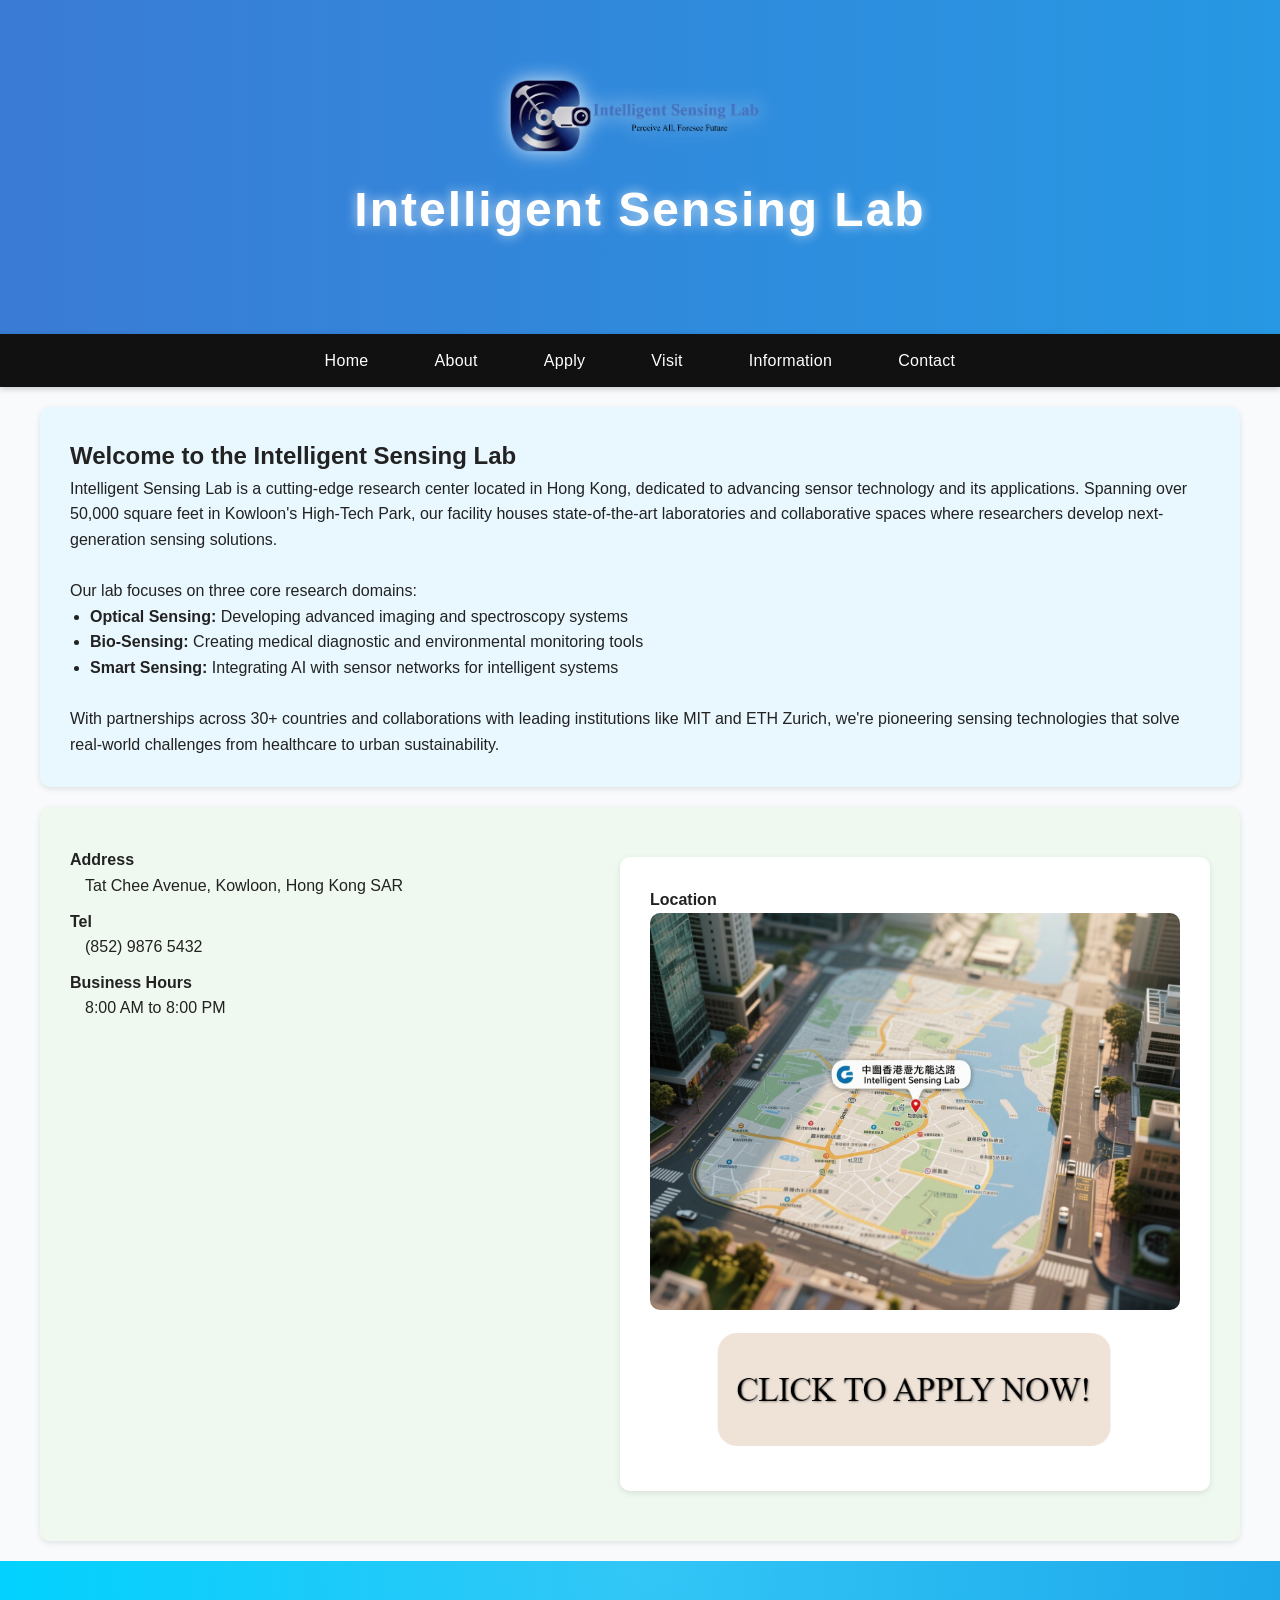
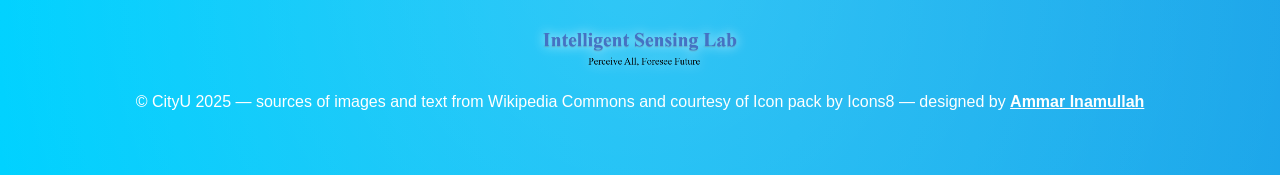
<file: index.html>
<!DOCTYPE html>
<html lang="en">
<head>
  <title>Home</title>
  <meta charset="UTF-8">
  <meta name="author" content="Dat NGUYEN">
  <meta name="description" content="Intelligent Sensing Lab Homepage">
  <meta name="keywords" content="Web development, HTML, coursework1">
  <link rel="stylesheet" href="../css/common.css">
  <link rel="stylesheet" href="../css/home.css">
</head>

<body>

  <header>
    <img src="../image/logo.png" alt="ISLab logo" width="550" height="150">
    <h1>Intelligent Sensing Lab</h1>
  </header>

  <nav>
    <ul>
      <li><a href="home.html" class="active">Home</a></li>
      <li><a href="about.html">About</a></li>
      <li><a href="apply.html">Apply</a></li>
      <li><a href="visit.html">Visit</a></li>
      <li><a href="information.html">Information</a></li>
      <li><a href="contact.html">Contact</a></li>
    </ul>
  </nav>

  <div class="welcome">
    <h2>Welcome to the Intelligent Sensing Lab</h2>
    <p>Intelligent Sensing Lab is a cutting-edge research center located in Hong Kong, dedicated to advancing sensor technology and its applications. Spanning over 50,000 square feet in Kowloon's High-Tech Park, our facility houses state-of-the-art laboratories and collaborative spaces where researchers develop next-generation sensing solutions.</p>
    <br>
    <p>Our lab focuses on three core research domains:</p>
    <ul>
      <li><b>Optical Sensing:</b> Developing advanced imaging and spectroscopy systems</li>
      <li><b>Bio-Sensing:</b> Creating medical diagnostic and environmental monitoring tools</li>
      <li><b>Smart Sensing:</b> Integrating AI with sensor networks for intelligent systems</li>
    </ul> 
    <br>
    <p>With partnerships across 30+ countries and collaborations with leading institutions like MIT and ETH Zurich, we're pioneering sensing technologies that solve real-world challenges from healthcare to urban sustainability.</p>
  </div>

  <div class="info multi-col">
    <dl>
      <dt>Address</dt>
      <dd>Tat Chee Avenue, Kowloon, Hong Kong SAR</dd>
      <dt>Tel</dt>
      <dd>(852) 9876 5432</dd>
      <dt>Business Hours</dt>
      <dd>8:00 AM to 8:00 PM</dd>
    </dl>

    <div class="map">
      <p><b>Location</b></p>
      <img src="../image/location.png" alt="location_image" width="800" height="800">
      <br>
      <a href="apply.html">
        <img src="../image/button.png" alt="Apply Now" width="400" height="100">
      </a>
    </div>
  </div>

  <footer>
    <img src="../image/footer_logo.png" alt="Footer Logo">
    <p>&copy; CityU 2025 — sources of images and text from Wikipedia Commons and courtesy of Icon pack by Icons8 — designed by 
      <a href="design.html">Ammar Inamullah</a>
    </p>
  </footer>

</body>
</html>
</file>
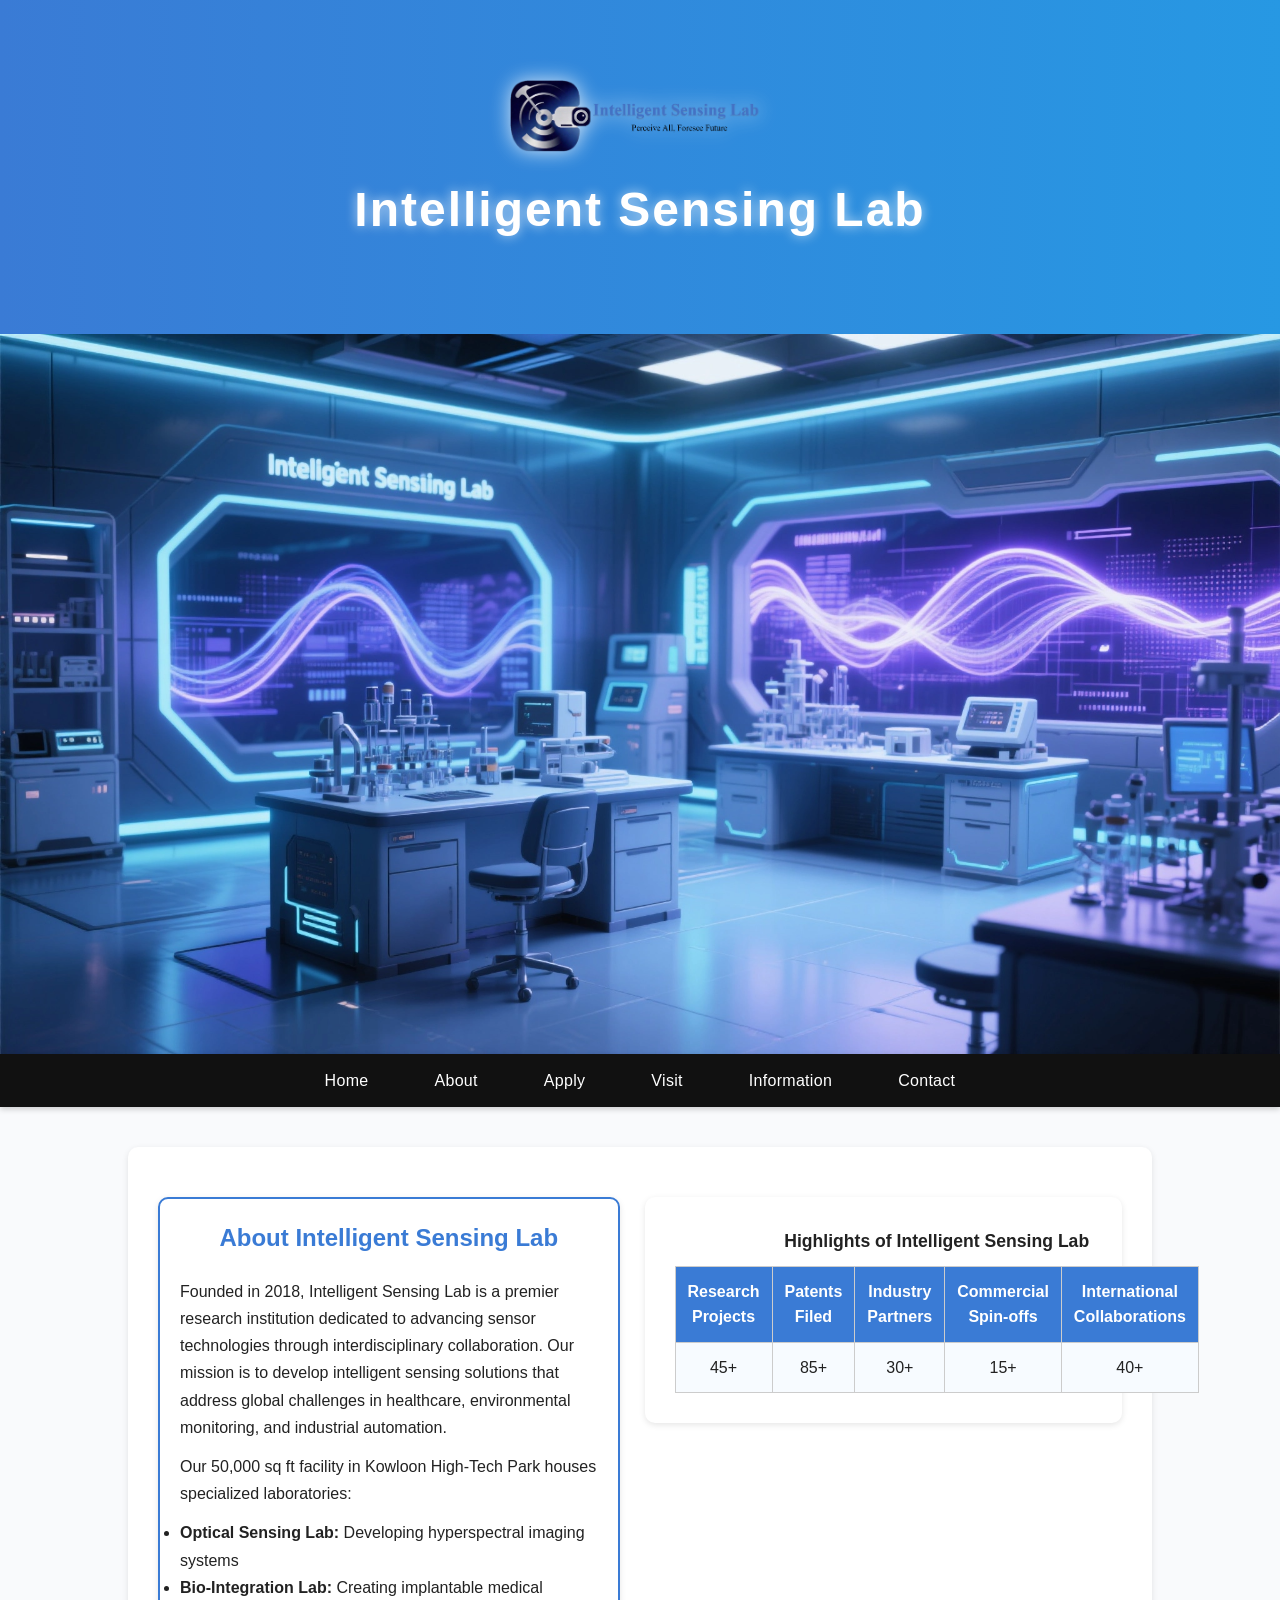
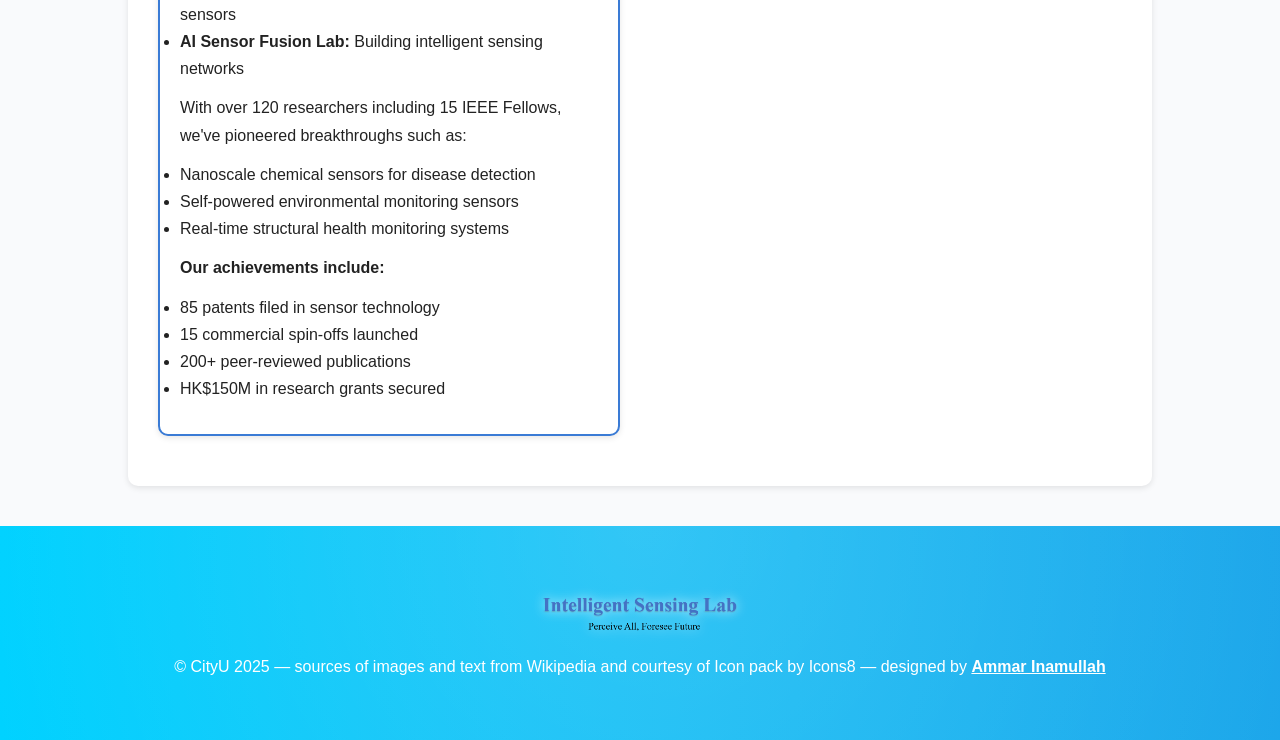
<file: about.html>
<!DOCTYPE html>
<html lang="en">
<head>
  <title>Home</title>
  <meta charset="UTF-8">
  <meta name="author" content="Dat NGUYEN">
  <meta name="description" content="Intelligent Sensing Lab Homepage">
  <meta name="keywords" content="Web development, HTML, coursework1">
  <link rel="stylesheet" href="../css/common.css">
  <link rel="stylesheet" href="../css/about.css">
</head>

<body>

  <header>
    <img src="../image/logo.png" alt="ISLab logo" width="550" height="150">
    <h1>Intelligent Sensing Lab</h1>
  </header>

<!-- MAIN IMAGE -->
  <div class="welcome">
    <img src="../image/about.png" alt="ISLab picture" class="about-image">
  </div>

  <!-- NAVIGATION -->
  <nav>
    <ul>
      <li><a href="home.html">Home</a></li>
      <li><a href="about.html" class="active">About</a></li>
      <li><a href="apply.html">Apply</a></li>
      <li><a href="visit.html">Visit</a></li>
      <li><a href="information.html">Information</a></li>
      <li><a href="contact.html">Contact</a></li>
    </ul>
  </nav>


  <!-- TWO-COLUMN SECTION -->
  <div class="about-container">
    <div class="about-text">
      <h2>About Intelligent Sensing Lab</h2>
      <p>Founded in 2018, Intelligent Sensing Lab is a premier research institution dedicated to advancing sensor technologies through interdisciplinary collaboration. Our mission is to develop intelligent sensing solutions that address global challenges in healthcare, environmental monitoring, and industrial automation.</p>

      <p>Our 50,000 sq ft facility in Kowloon High-Tech Park houses specialized laboratories:</p>
      <ul>
        <li><b>Optical Sensing Lab:</b> Developing hyperspectral imaging systems</li>
        <li><b>Bio-Integration Lab:</b> Creating implantable medical sensors</li>
        <li><b>AI Sensor Fusion Lab:</b> Building intelligent sensing networks</li>
      </ul>

      <p>With over 120 researchers including 15 IEEE Fellows, we've pioneered breakthroughs such as:</p>
      <ul>
        <li>Nanoscale chemical sensors for disease detection</li>
        <li>Self-powered environmental monitoring sensors</li>
        <li>Real-time structural health monitoring systems</li>
      </ul>

      <p><b>Our achievements include:</b></p>
      <ul>
        <li>85 patents filed in sensor technology</li>
        <li>15 commercial spin-offs launched</li>
        <li>200+ peer-reviewed publications</li>
        <li>HK$150M in research grants secured</li>
      </ul>
    </div>

    <div class="about-table">
      <table>
        <caption>Highlights of Intelligent Sensing Lab</caption>
        <thead>
          <tr>
            <th>Research Projects</th>
            <th>Patents Filed</th>
            <th>Industry Partners</th>
            <th>Commercial Spin-offs</th>
            <th>International Collaborations</th>
          </tr>
        </thead>
        <tbody>
          <tr>
            <td>45+</td>
            <td>85+</td>
            <td>30+</td>
            <td>15+</td>
            <td>40+</td>
          </tr>
        </tbody>
      </table>
    </div>
  </div>

  <footer>
    <img src="../image/footer_logo.png" alt="Footer Logo" width="460" height="100">
    <p>&copy; CityU 2025 — sources of images and text from Wikipedia and courtesy of Icon pack by Icons8 — designed by 
      <a href="design.html">Ammar Inamullah</a>
    </p>
  </footer>

</body>
</html>
</file>
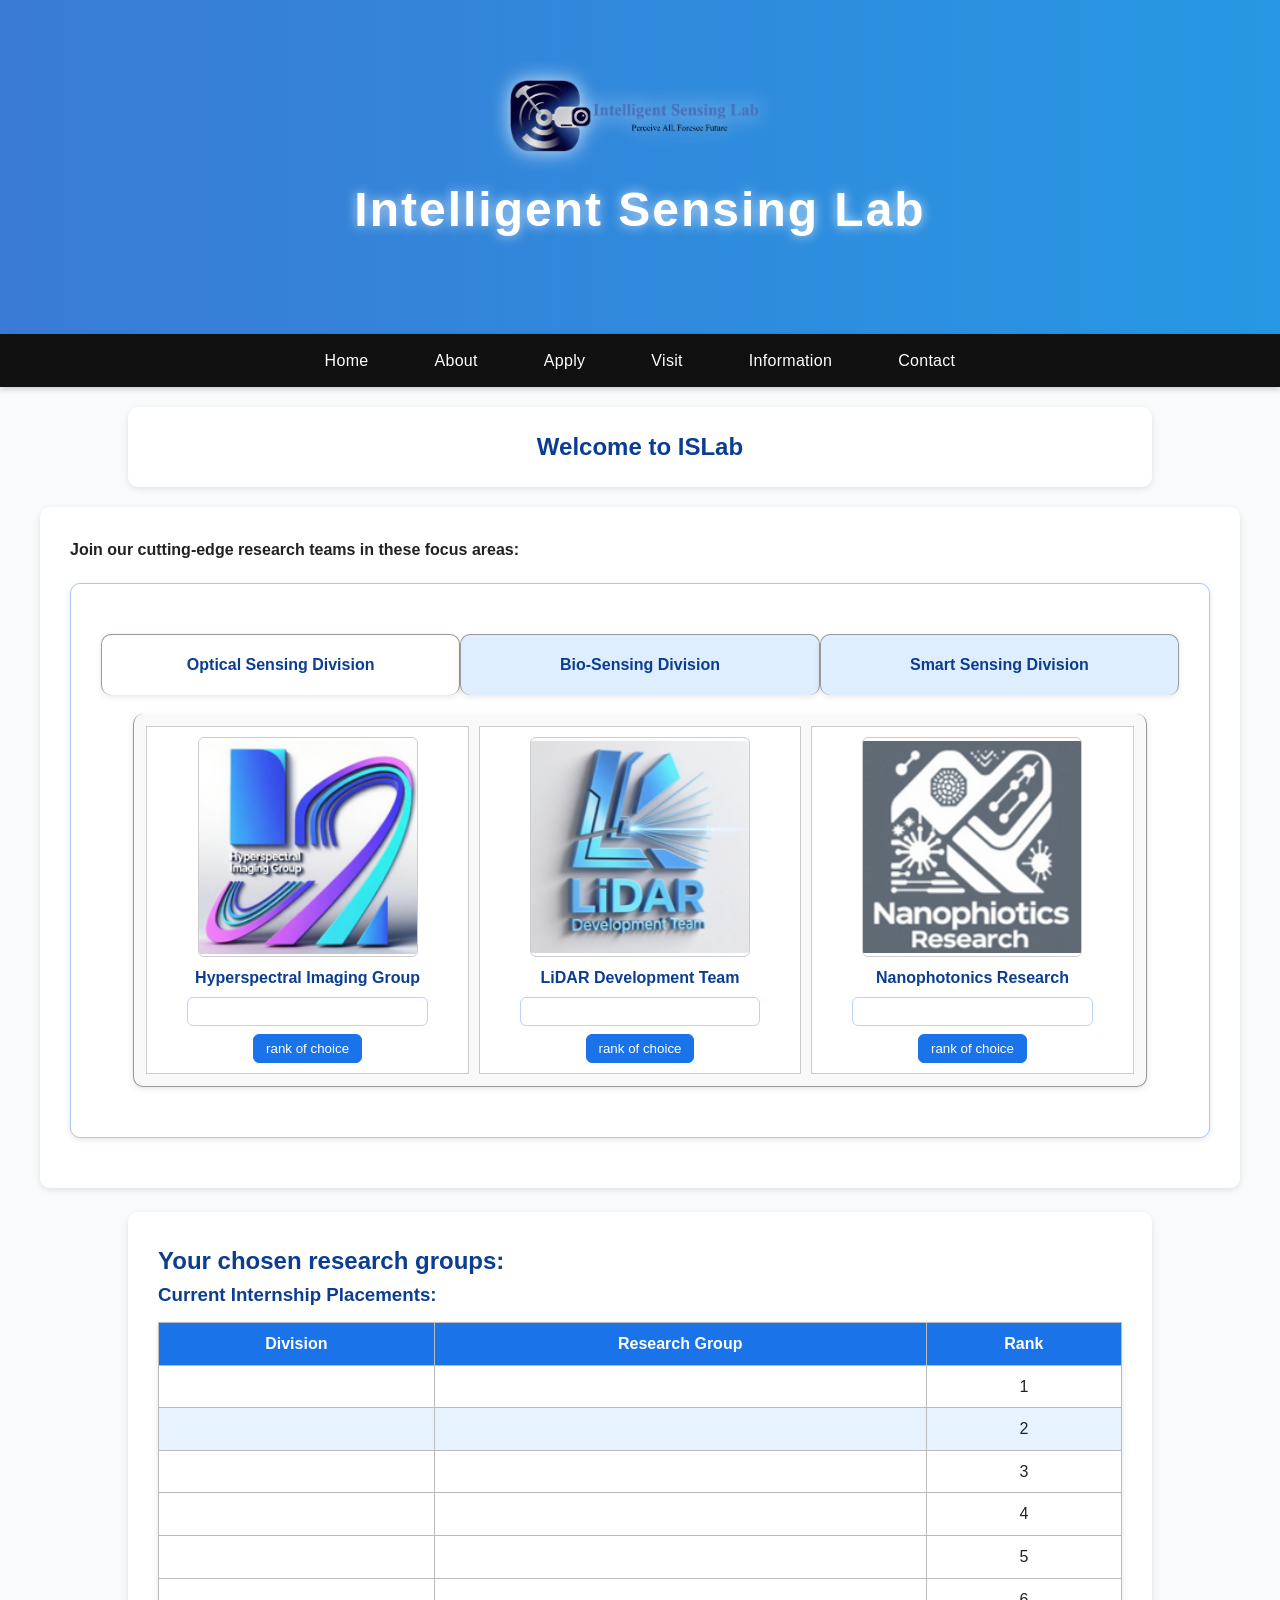
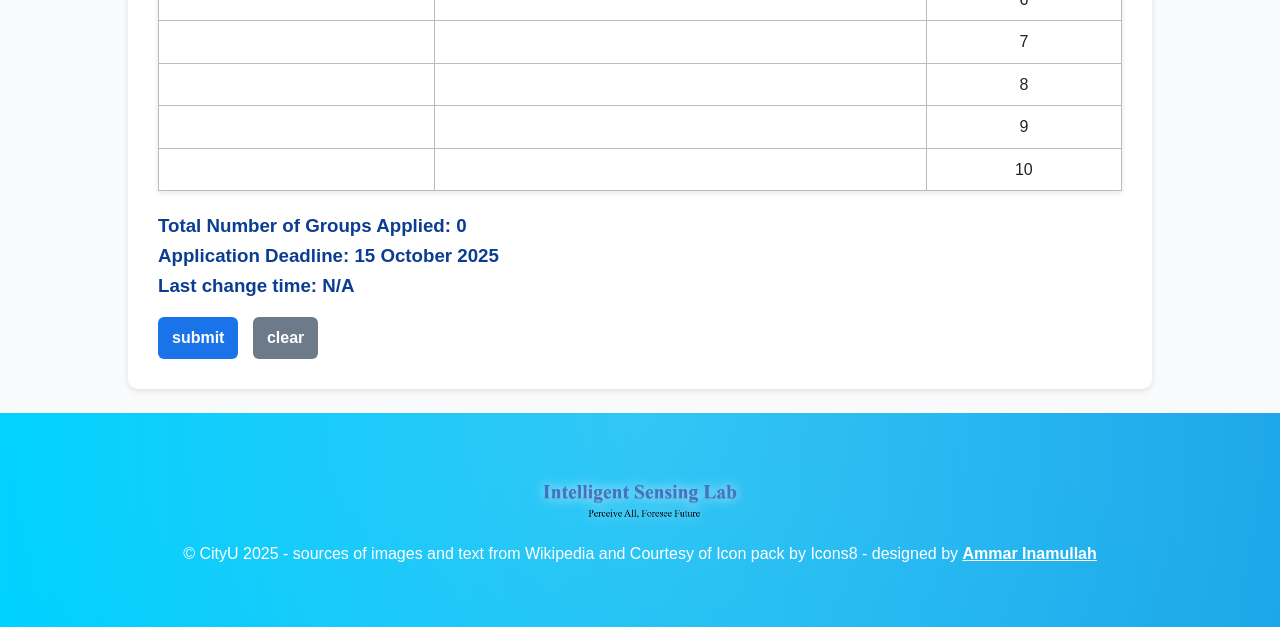
<file: apply.html>
<!DOCTYPE html>
<html lang="en">
<head>
  <title>Apply</title>
  <meta charset="UTF-8">
  <meta name="author" content="Dat NGUYEN">
  <meta name="description" content="Intelligent Sensing Lab Homepage">
  <meta name="keywords" content="Web development, HTML, coursework1">
  <link rel="stylesheet" href="../css/common.css">
  <link rel="stylesheet" href="../css/apply.css" media="screen">
  <link rel="stylesheet" href="../css/printApply.css" media="print">
</head>

<body>
  <header>
    <img src="../image/logo.png" alt="ISLab logo" width="550" height="150">
    <h1>Intelligent Sensing Lab</h1>
  </header>

  <nav>
    <ul>
      <li><a href="home.html">Home</a></li>
      <li><a href="about.html">About</a></li>
      <li><a href="apply.html">Apply</a></li>
      <li><a href="visit.html">Visit</a></li>
      <li><a href="information.html">Information</a></li>
      <li><a href="contact.html">Contact</a></li>
    </ul>
  </nav>

  <div class="welcome"><h2>Welcome to ISLab</h2></div>

  <!-- ===== APPLY SECTION ===== -->
  <section class="apply-container">
    <h4 class="apply-title">Join our cutting-edge research teams in these focus areas:</h4>
    <div class="apply-block">
      <!-- Row 1: Headings -->
      <div class="division optical"><h4>Optical Sensing Division</h4></div>
      <div class="division bio"><h4>Bio-Sensing Division</h4></div>
      <div class="division smart"><h4>Smart Sensing Division</h4></div>
      <!-- Row 2: Forms -->
      <div class="forms forms-opt">
        <form>
          <img src="../image/hyperspectral.png" alt="Hyperspectral Imaging Group">
          <label for="opt1">Hyperspectral Imaging Group</label>
          <input id="opt1" type="text">
          <input type="submit" value="rank of choice">
        </form>
        <form>
          <img src="../image/lidar.png" alt="LiDAR Development Team">
          <label for="opt2">LiDAR Development Team</label>
          <input id="opt2" type="text">
          <input type="submit" value="rank of choice">
        </form>
        <form>
          <img src="../image/nanophotonics.png" alt="Nanophotonics Research">
          <label for="opt3">Nanophotonics Research</label>
          <input id="opt3" type="text">
          <input type="submit" value="rank of choice">
        </form>
      </div>

      <div class="forms forms-bio">
        <form>
          <img src="../image/medical.png" alt="Medical Diagnostics Group">
          <label for="bio1">Medical Diagnostics Group</label>
          <input id="bio1" type="text">
          <input type="submit" value="rank of choice">
        </form>
        <form>
          <img src="../image/environmental.png" alt="Environmental Sensors Team">
          <label for="bio2">Environmental Sensors Team</label>
          <input id="bio2" type="text">
          <input type="submit" value="rank of choice">
        </form>
        <form>
          <img src="../image/wearable.png" alt="Wearable Technology Lab">
          <label for="bio3">Wearable Technology Lab</label>
          <input id="bio3" type="text">
          <input type="submit" value="rank of choice">
        </form>
      </div>

      <div class="forms forms-smart">
        <form>
          <img src="../image/iot.png" alt="IoT Sensor Networks">
          <label for="sm1">IoT Sensor Networks</label>
          <input id="sm1" type="text">
          <input type="submit" value="rank of choice">
        </form>
        <form>
          <img src="../image/ai.png" alt="AI-Enabled Sensing">
          <label for="sm2">AI-Enabled Sensing</label>
          <input id="sm2" type="text">
          <input type="submit" value="rank of choice">
        </form>
        <div class="forms-placeholder"></div>
      </div>
    </div>
  </section>

  <!-- ===== RESULT TABLE ===== -->
  <div class="result-block">
    <h2>Your chosen research groups:</h2>
    <h3>Current Internship Placements:</h3>
    <table id="chosen-table">
      <thead>
        <tr><th>Division</th><th>Research Group</th><th>Rank</th></tr>
      </thead>
      <tbody>
        <tr data-rank="1"><td></td><td></td><td>1</td></tr>
        <tr data-rank="2"><td></td><td></td><td>2</td></tr>
        <tr data-rank="3"><td></td><td></td><td>3</td></tr>
        <tr data-rank="4"><td></td><td></td><td>4</td></tr>
        <tr data-rank="5"><td></td><td></td><td>5</td></tr>
        <tr data-rank="6"><td></td><td></td><td>6</td></tr>
        <tr data-rank="7"><td></td><td></td><td>7</td></tr>
        <tr data-rank="8"><td></td><td></td><td>8</td></tr>
        <tr data-rank="9"><td></td><td></td><td>9</td></tr>
        <tr data-rank="10"><td></td><td></td><td>10</td></tr>
      </tbody>
    </table>
    <h3>Total Number of Groups Applied: <span id="total-groups">0</span></h3>
    <h3>Application Deadline: 15 October 2025</h3>
    <h3>Last change time: <span id="last-change">N/A</span></h3>

    <!-- Message area for submit / gap / empty -->
    <p id="apply-message"></p>

    <a href="#" id="submit-link" class="submit-btn">submit</a>
    <a href="#" id="clear-link" class="clear-btn" onclick="handleClearClick()">clear</a>
  </div>

  <footer>
    <img src="../image/footer_logo.png" alt="Footer Logo" width="460" height="100">
    <p>&copy; CityU 2025 - sources of images and text from Wikipedia and Courtesy of Icon pack by Icons8 - designed by
      <a href="design.html">Ammar Inamullah</a>
    </p>
  </footer>

  <script src="https://personal.cs.cityu.edu.hk/~cs2204/2023/cw3cs2204.js"></script>
  <script src="../javascript/apply.js"></script>


</body>
</html>
</file>
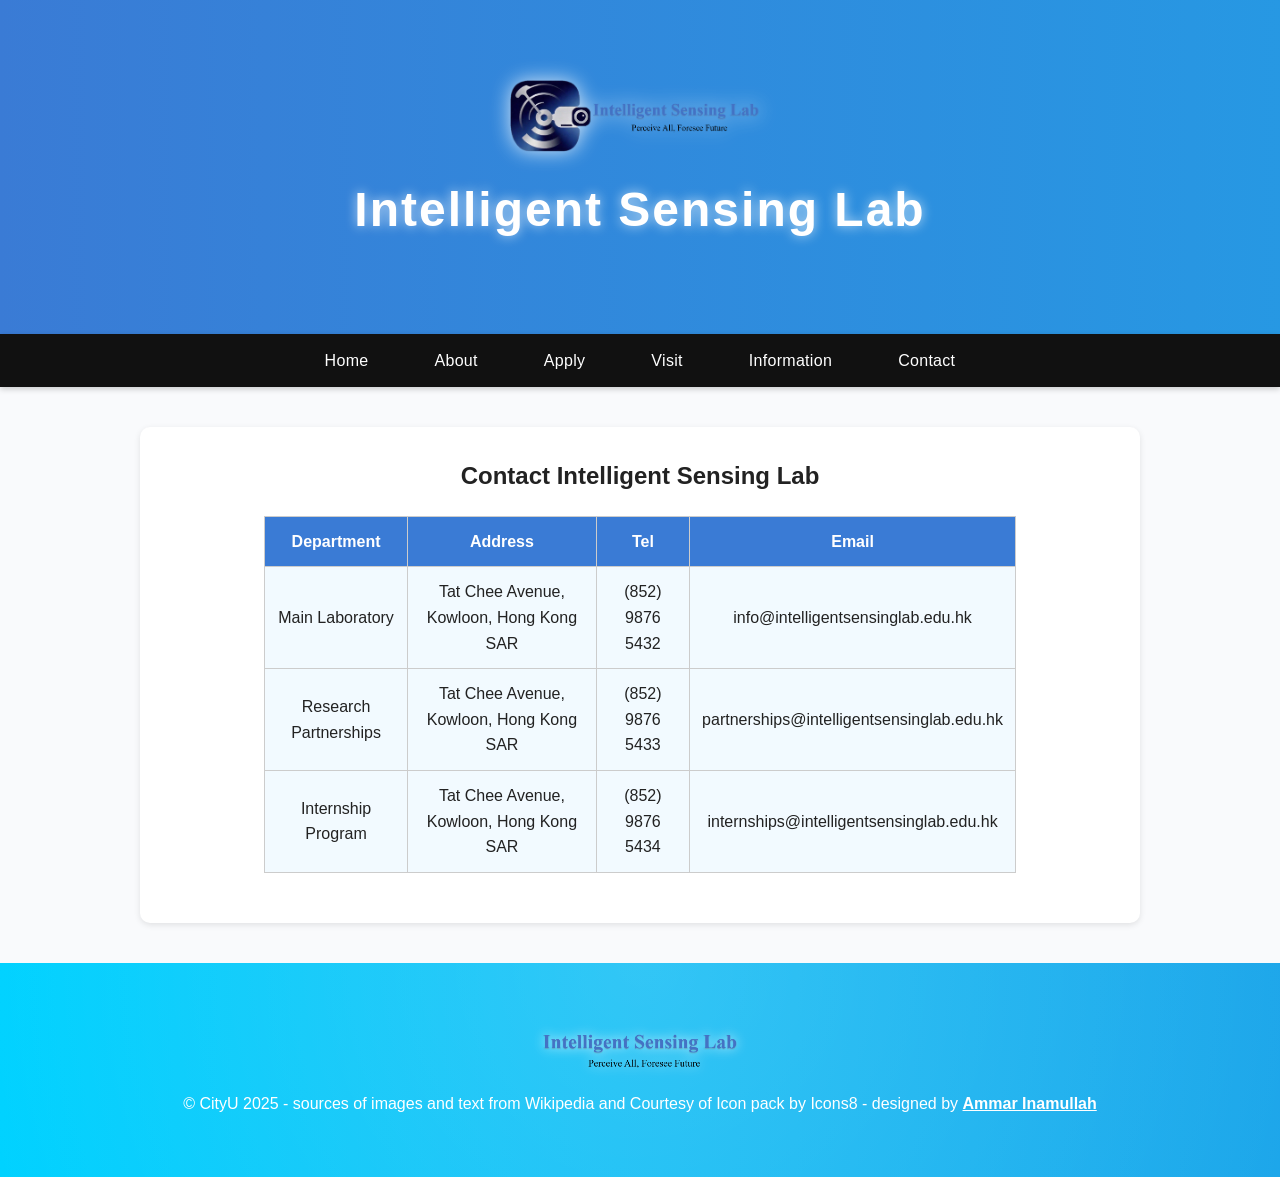
<file: contact.html>
<!DOCTYPE html>
<html lang="en">
<head>
  <title>Contact</title>
  <meta charset="UTF-8">
  <meta name="author" content="Dat NGUYEN">
  <meta name="description" content="Intelligent Sensing Lab Homepage">
  <meta name ="keywords" content = "Web development, HTML, coursework1">
  <link rel="stylesheet" href="../css/common.css">
  <link rel="stylesheet" href="../css/contact.css">
</head>

<body>
  <header>
    <img src="../image/logo.png" alt="ISLab logo" width="550" height="150">
    <h1>Intelligent Sensing Lab</h1>
  </header>

  <nav>
  <ul>
    <li><a href="home.html" >Home</a></li>
    <li><a href="about.html" >About</a></li>
    <li><a href="apply.html" >Apply</a></li>
    <li><a href="visit.html" >Visit</a></li>
    <li><a href="information.html" >Information</a></li>
    <li><a href="contact.html" >Contact</a></li>
  </ul>
  </nav>

  <div> <!-- The contact block -->
    <h2>Contact Intelligent Sensing Lab</h2>
    <table>
      <thead>
        <tr>
          <th>Department</th>
          <th>Address</th>
          <th>Tel</th>
          <th>Email</th>
        </tr>
      </thead>
      <tbody>
        <tr>
          <td>Main Laboratory</td>
          <td>Tat Chee Avenue, Kowloon, Hong Kong SAR</td>
          <td>(852) 9876 5432</td>
          <td>info@intelligentsensinglab.edu.hk</td>
        </tr>
        <tr>
          <td>Research Partnerships</td>
          <td>Tat Chee Avenue, Kowloon, Hong Kong SAR</td>
          <td>(852) 9876 5433</td>
          <td>partnerships@intelligentsensinglab.edu.hk</td>
        </tr>
        <tr>
          <td>Internship Program</td>
          <td>Tat Chee Avenue, Kowloon, Hong Kong SAR</td>
          <td>(852) 9876 5434</td>
          <td>internships@intelligentsensinglab.edu.hk</td>
        </tr>
      </tbody>
    </table>
  </div>

  <footer>
    <img src="../image/footer_logo.png" alt="Footer Logo" width="460" height="100">
    <p>&copy; CityU 2025 - sources of images and text from Wikipedia and Courtesy of Icon pack by Icons8 - designed by <a href="design.html">Ammar Inamullah</a></p>
  </footer>
</body>
</html>
</file>
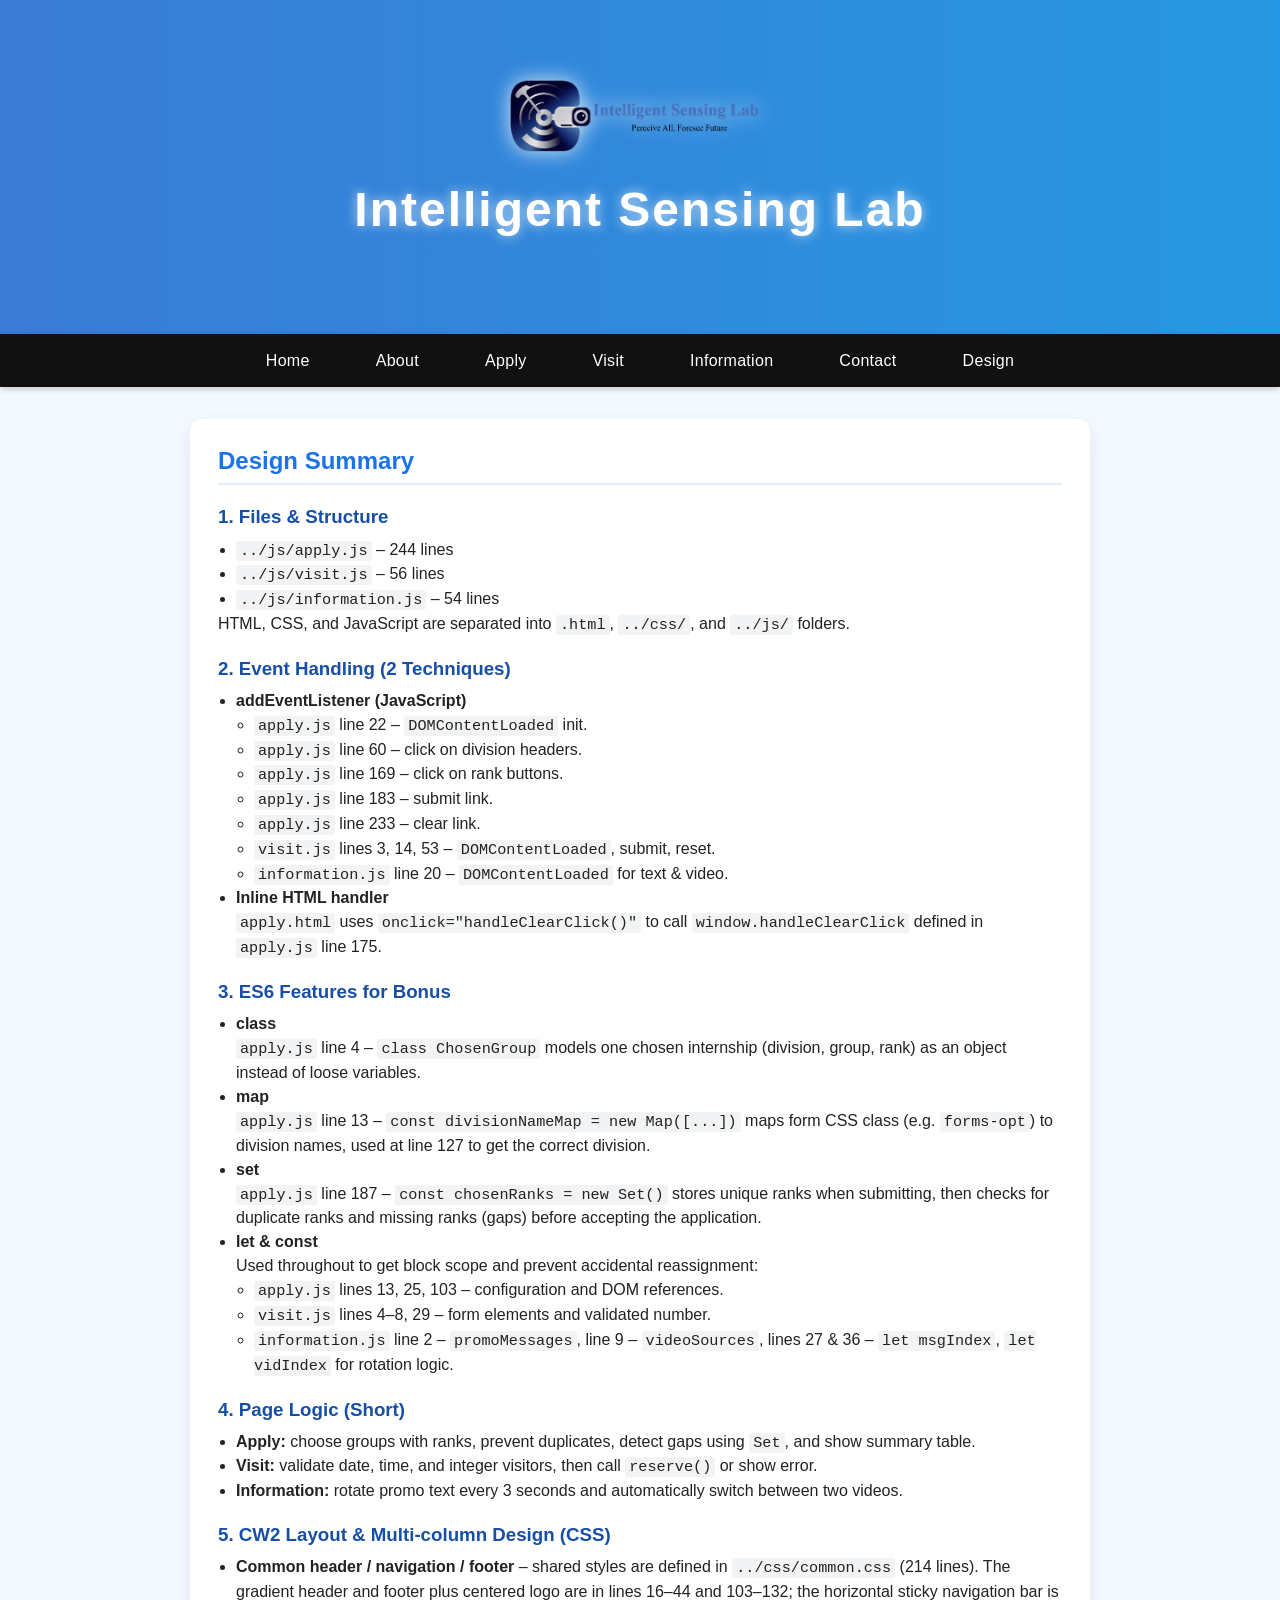
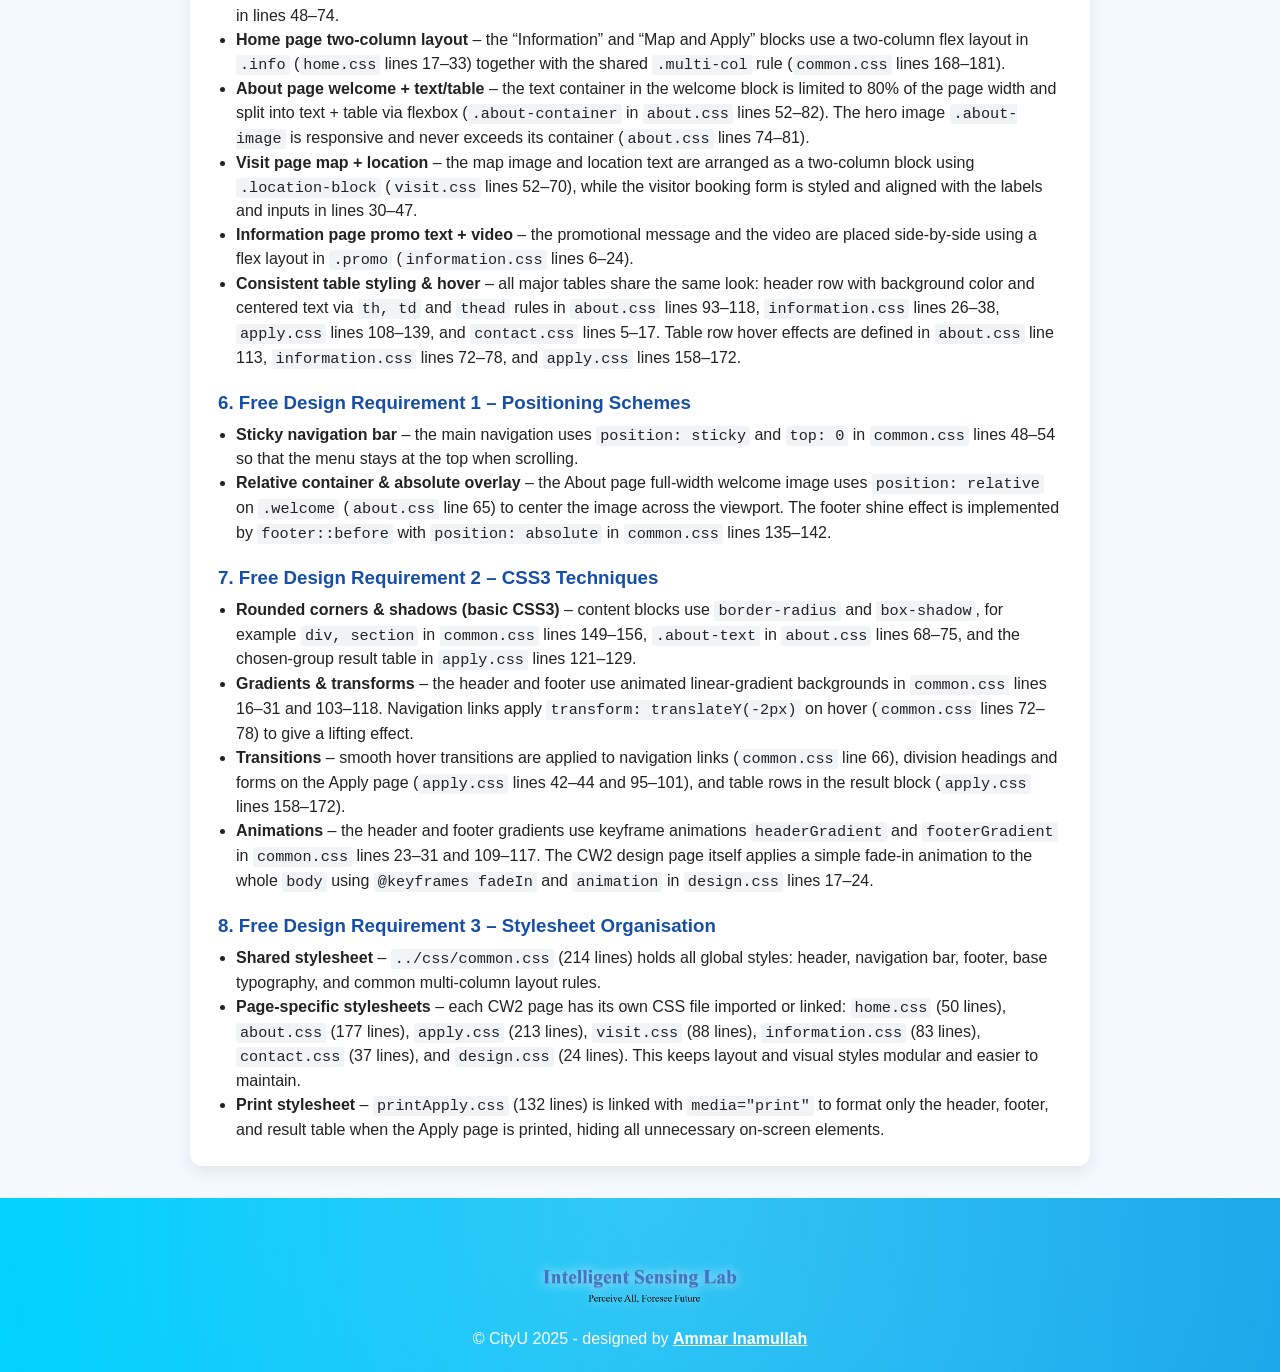
<file: design.html>
<!DOCTYPE html>
<html lang="en">
<head>
  <meta charset="UTF-8">
  <title>Design Page</title>
  <link rel="stylesheet" href="../css/common.css">
  <link rel="stylesheet" href="../css/design.css">
</head>
<body>
<header>
  <img src="../image/logo.png" width="550" height="150" alt="ISLab logo">
  <h1>Intelligent Sensing Lab</h1>
</header>

<nav>
  <ul>
    <li><a href="home.html">Home</a></li>
    <li><a href="about.html">About</a></li>
    <li><a href="apply.html">Apply</a></li>
    <li><a href="visit.html">Visit</a></li>
    <li><a href="information.html">Information</a></li>
    <li><a href="contact.html">Contact</a></li>
    <li><a href="design.html" class="active">Design</a></li>
  </ul>
</nav>

<main class="design-content">
  <h2>Design Summary</h2>

  <h3>1. Files &amp; Structure</h3>
  <ul>
    <li><code>../js/apply.js</code> – 244 lines</li>
    <li><code>../js/visit.js</code> – 56 lines</li>
    <li><code>../js/information.js</code> – 54 lines</li>
  </ul>
  <p>HTML, CSS, and JavaScript are separated into <code>.html</code>, <code>../css/</code>, and <code>../js/</code> folders.</p>

  <h3>2. Event Handling (2 Techniques)</h3>
  <ul>
    <li><b>addEventListener (JavaScript)</b>
      <ul>
        <li><code>apply.js</code> line 22 – <code>DOMContentLoaded</code> init.</li>
        <li><code>apply.js</code> line 60 – click on division headers.</li>
        <li><code>apply.js</code> line 169 – click on rank buttons.</li>
        <li><code>apply.js</code> line 183 – submit link.</li>
        <li><code>apply.js</code> line 233 – clear link.</li>
        <li><code>visit.js</code> lines 3, 14, 53 – <code>DOMContentLoaded</code>, submit, reset.</li>
        <li><code>information.js</code> line 20 – <code>DOMContentLoaded</code> for text &amp; video.</li>
      </ul>
    </li>
    <li><b>Inline HTML handler</b><br>
      <code>apply.html</code> uses <code>onclick="handleClearClick()"</code> to call
      <code>window.handleClearClick</code> defined in <code>apply.js</code> line 175.
    </li>
  </ul>

  <h3>3. ES6 Features for Bonus</h3>
  <ul>
    <li><b>class</b>  
      <br><code>apply.js</code> line 4 – <code>class ChosenGroup</code> models one chosen internship (division, group, rank) as an object instead of loose variables.</li>

    <li><b>map</b>  
      <br><code>apply.js</code> line 13 – <code>const divisionNameMap = new Map([...])</code> maps form CSS class (e.g. <code>forms-opt</code>) to division names, used at line 127 to get the correct division.</li>

    <li><b>set</b>  
      <br><code>apply.js</code> line 187 – <code>const chosenRanks = new Set()</code> stores unique ranks when submitting, then checks for duplicate ranks and missing ranks (gaps) before accepting the application.</li>

    <li><b>let &amp; const</b>  
      <br>Used throughout to get block scope and prevent accidental reassignment:
      <ul>
        <li><code>apply.js</code> lines 13, 25, 103 – configuration and DOM references.</li>
        <li><code>visit.js</code> lines 4–8, 29 – form elements and validated number.</li>
        <li><code>information.js</code> line 2 – <code>promoMessages</code>, line 9 – <code>videoSources</code>, lines 27 &amp; 36 – <code>let msgIndex</code>, <code>let vidIndex</code> for rotation logic.</li>
      </ul>
    </li>
  </ul>

  <h3>4. Page Logic (Short)</h3>
  <ul>
    <li><b>Apply:</b> choose groups with ranks, prevent duplicates, detect gaps using <code>Set</code>, and show summary table.</li>
    <li><b>Visit:</b> validate date, time, and integer visitors, then call <code>reserve()</code> or show error.</li>
    <li><b>Information:</b> rotate promo text every 3 seconds and automatically switch between two videos.</li>
  </ul>

  <!-- ===== NEW PART: CW2 CSS TECHNIQUES ===== -->

  <h3>5. CW2 Layout &amp; Multi-column Design (CSS)</h3>
  <ul>
    <li><b>Common header / navigation / footer</b> – shared styles are defined in
      <code>../css/common.css</code> (214 lines). The gradient header and footer plus centered logo
      are in lines 16–44 and 103–132; the horizontal sticky navigation bar is in lines 48–74.</li>
    <li><b>Home page two-column layout</b> – the “Information” and “Map and Apply” blocks use a
      two-column flex layout in <code>.info</code> (<code>home.css</code> lines 17–33) together with the
      shared <code>.multi-col</code> rule (<code>common.css</code> lines 168–181).</li>
    <li><b>About page welcome + text/table</b> – the text container in the welcome block is limited to
      80% of the page width and split into text + table via flexbox
      (<code>.about-container</code> in <code>about.css</code> lines 52–82). The hero image
      <code>.about-image</code> is responsive and never exceeds its container
      (<code>about.css</code> lines 74–81).</li>
    <li><b>Visit page map + location</b> – the map image and location text are arranged as a
      two-column block using <code>.location-block</code> (<code>visit.css</code> lines 52–70), while the
      visitor booking form is styled and aligned with the labels and inputs in lines 30–47.</li>
    <li><b>Information page promo text + video</b> – the promotional message and the video are placed
      side-by-side using a flex layout in <code>.promo</code>
      (<code>information.css</code> lines 6–24).</li>
    <li><b>Consistent table styling &amp; hover</b> – all major tables share the same look:
      header row with background color and centered text via <code>th, td</code> and
      <code>thead</code> rules in <code>about.css</code> lines 93–118,
      <code>information.css</code> lines 26–38, <code>apply.css</code> lines 108–139, and
      <code>contact.css</code> lines 5–17. Table row hover effects are defined in
      <code>about.css</code> line 113, <code>information.css</code> lines 72–78, and
      <code>apply.css</code> lines 158–172.</li>
  </ul>

  <h3>6. Free Design Requirement 1 – Positioning Schemes</h3>
  <ul>
    <li><b>Sticky navigation bar</b> – the main navigation uses
      <code>position: sticky</code> and <code>top: 0</code> in <code>common.css</code> lines 48–54 so that the
      menu stays at the top when scrolling.</li>
    <li><b>Relative container &amp; absolute overlay</b> – the About page full-width welcome image
      uses <code>position: relative</code> on <code>.welcome</code> (<code>about.css</code> line 65) to center the
      image across the viewport. The footer shine effect is implemented by
      <code>footer::before</code> with <code>position: absolute</code> in <code>common.css</code> lines 135–142.</li>
  </ul>

  <h3>7. Free Design Requirement 2 – CSS3 Techniques</h3>
  <ul>
    <li><b>Rounded corners &amp; shadows (basic CSS3)</b> – content blocks use
      <code>border-radius</code> and <code>box-shadow</code>, for example
      <code>div, section</code> in <code>common.css</code> lines 149–156,
      <code>.about-text</code> in <code>about.css</code> lines 68–75, and the chosen-group result table in
      <code>apply.css</code> lines 121–129.</li>
    <li><b>Gradients &amp; transforms</b> – the header and footer use animated linear-gradient
      backgrounds in <code>common.css</code> lines 16–31 and 103–118. Navigation links apply
      <code>transform: translateY(-2px)</code> on hover (<code>common.css</code> lines 72–78) to give a
      lifting effect.</li>
    <li><b>Transitions</b> – smooth hover transitions are applied to navigation links
      (<code>common.css</code> line 66), division headings and forms on the Apply page
      (<code>apply.css</code> lines 42–44 and 95–101), and table rows in the result block
      (<code>apply.css</code> lines 158–172).</li>
    <li><b>Animations</b> – the header and footer gradients use keyframe animations
      <code>headerGradient</code> and <code>footerGradient</code> in <code>common.css</code> lines 23–31 and
      109–117. The CW2 design page itself applies a simple fade-in animation to the whole
      <code>body</code> using <code>@keyframes fadeIn</code> and <code>animation</code> in
      <code>design.css</code> lines 17–24.</li>
  </ul>

  <h3>8. Free Design Requirement 3 – Stylesheet Organisation</h3>
  <ul>
    <li><b>Shared stylesheet</b> – <code>../css/common.css</code> (214 lines) holds all global styles:
      header, navigation bar, footer, base typography, and common multi-column layout rules.</li>
    <li><b>Page-specific stylesheets</b> – each CW2 page has its own CSS file imported or linked:
      <code>home.css</code> (50 lines), <code>about.css</code> (177 lines),
      <code>apply.css</code> (213 lines), <code>visit.css</code> (88 lines),
      <code>information.css</code> (83 lines), <code>contact.css</code> (37 lines), and
      <code>design.css</code> (24 lines). This keeps layout and visual styles modular and easier to
      maintain.</li>
    <li><b>Print stylesheet</b> – <code>printApply.css</code> (132 lines) is linked with
      <code>media="print"</code> to format only the header, footer, and result table when the Apply
      page is printed, hiding all unnecessary on-screen elements.</li>
  </ul>
</main>

<footer>
  <img src="../image/footer_logo.png" width="460" height="100" alt="Footer logo">
  <p>&copy; CityU 2025 - designed by <a href="design.html">Ammar Inamullah</a></p>
</footer>
</body>
</html>
</file>
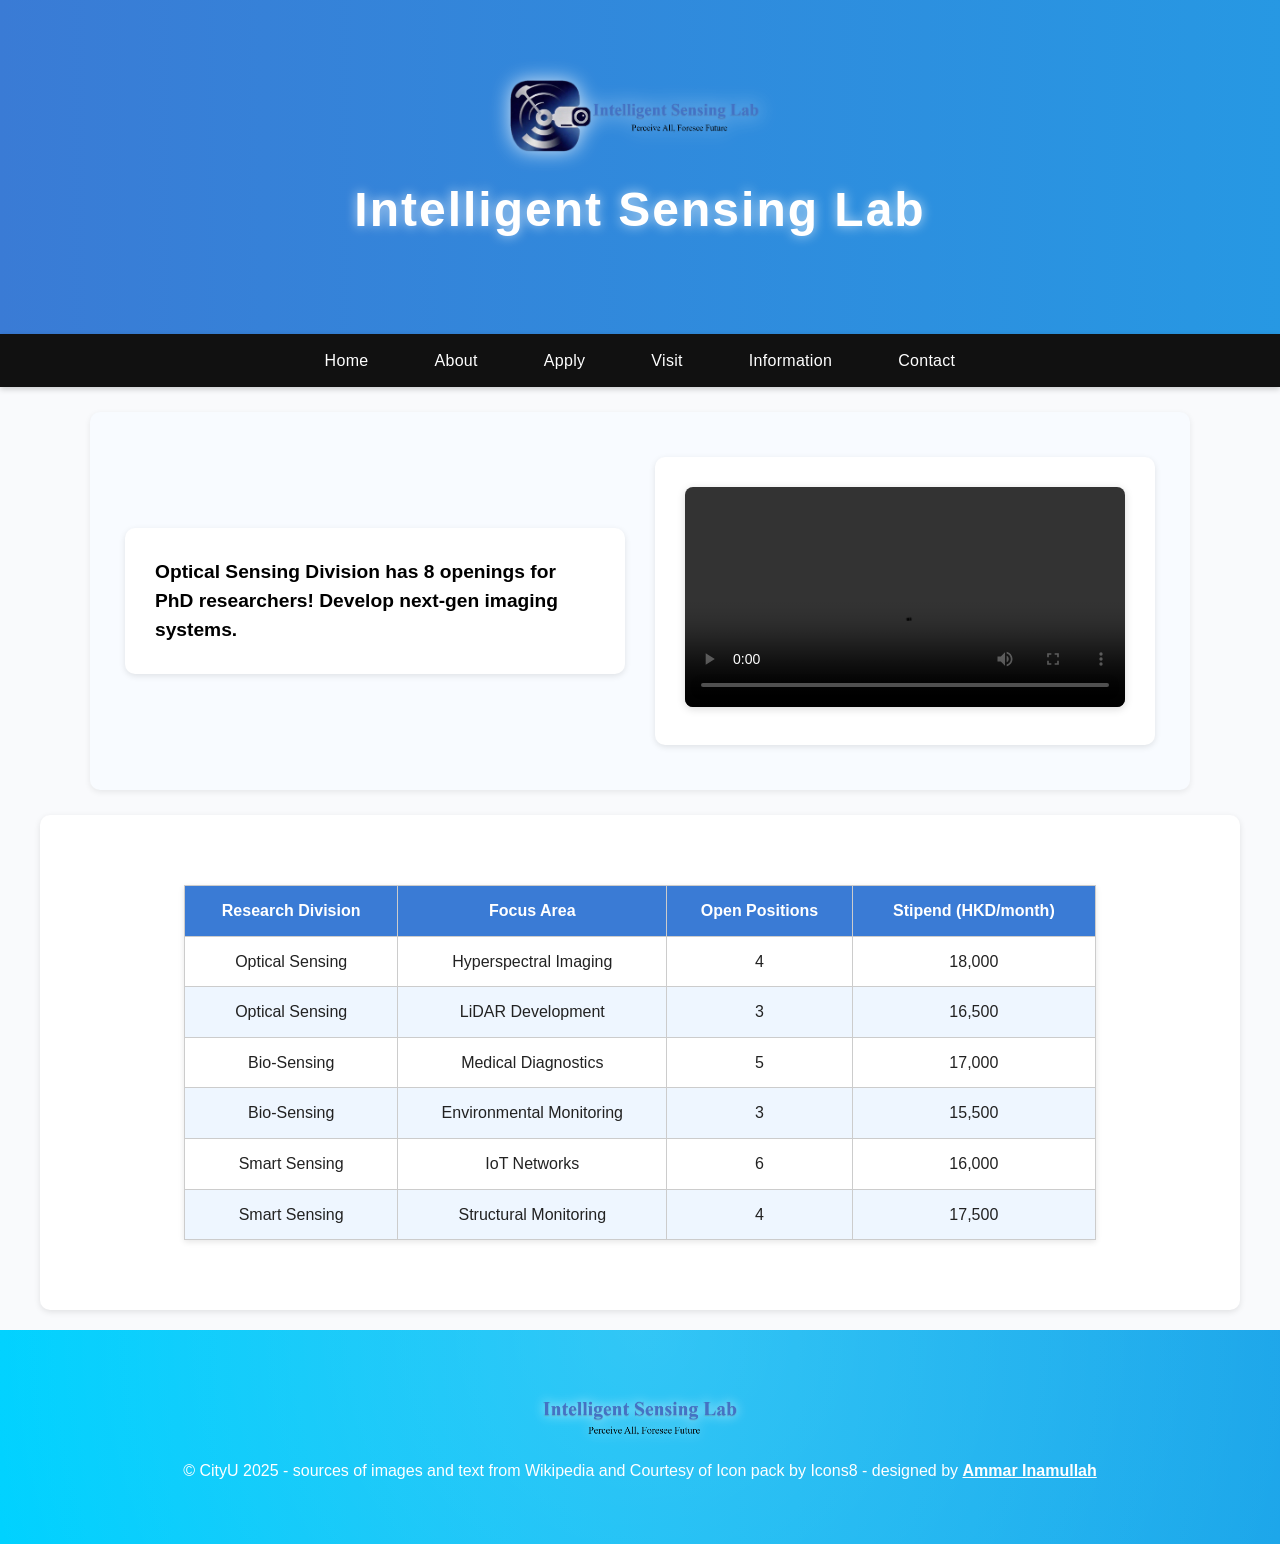
<file: information.html>
<!DOCTYPE html>
<html lang="en">
<head>
  <title>Information</title>
  <meta charset="UTF-8">
  <meta name="author" content="Dat NGUYEN">
  <meta name="description" content="Intelligent Sensing Lab Homepage">
  <meta name="keywords" content="Web development, HTML, coursework1">
  <link rel="stylesheet" href="../css/common.css">
  <link rel="stylesheet" href="../css/information.css">
</head>

<body>
  <header>
    <img src="../image/logo.png" alt="ISLab logo" width="550" height="150">
    <h1>Intelligent Sensing Lab</h1>
  </header>

  <nav>
    <ul>
      <li><a href="home.html">Home</a></li>
      <li><a href="about.html">About</a></li>
      <li><a href="apply.html">Apply</a></li>
      <li><a href="visit.html">Visit</a></li>
      <li><a href="information.html">Information</a></li>
      <li><a href="contact.html">Contact</a></li>
    </ul>
  </nav>

  <!-- ===================== PROMOTION (1 block) ===================== -->
  <div class="promo">
    <div class="promo-left">
      <h2 id="promoText">
        Optical Sensing Division has 8 openings for PhD researchers! Develop next-gen imaging systems.
      </h2>
    </div>

    <div class="promo-right">
      <video id="promoVideo" width="500" controls>
        <source id="videoMp4"  src="https://personal.cs.cityu.edu.hk/~cs2204/2025/video/video2.mp4" type="video/mp4">
        <source id="videoWebm" src="https://personal.cs.cityu.edu.hk/~cs2204/2025/video/video2.webm" type="video/webm">
      </video>
    </div>
  </div>

  <!-- ===================== TABLE ===================== -->
  <div>
    <table>
      <thead>
        <tr>
          <th>Research Division</th>
          <th>Focus Area</th>
          <th>Open Positions</th>
          <th>Stipend (HKD/month)</th>
        </tr>
      </thead>
      <tbody>
        <tr>
          <td>Optical Sensing</td>
          <td>Hyperspectral Imaging</td>
          <td>4</td>
          <td>18,000</td>
        </tr>
        <tr>
          <td>Optical Sensing</td>
          <td>LiDAR Development</td>
          <td>3</td>
          <td>16,500</td>
        </tr>
        <tr>
          <td>Bio-Sensing</td>
          <td>Medical Diagnostics</td>
          <td>5</td>
          <td>17,000</td>
        </tr>
        <tr>
          <td>Bio-Sensing</td>
          <td>Environmental Monitoring</td>
          <td>3</td>
          <td>15,500</td>
        </tr>
        <tr>
          <td>Smart Sensing</td>
          <td>IoT Networks</td>
          <td>6</td>
          <td>16,000</td>
        </tr>
        <tr>
          <td>Smart Sensing</td>
          <td>Structural Monitoring</td>
          <td>4</td>
          <td>17,500</td>
        </tr>
      </tbody>
    </table>
  </div>

  <footer>
    <img src="../image/footer_logo.png" alt="Footer Logo" width="460" height="100">
    <p>&copy; CityU 2025 - sources of images and text from Wikipedia and Courtesy of Icon pack by Icons8 - designed by <a href="design.html">Ammar Inamullah</a></p>
  </footer>

  <!-- JS -->
  <script src="../javascript/information.js"></script>
</body>
</html>
</file>
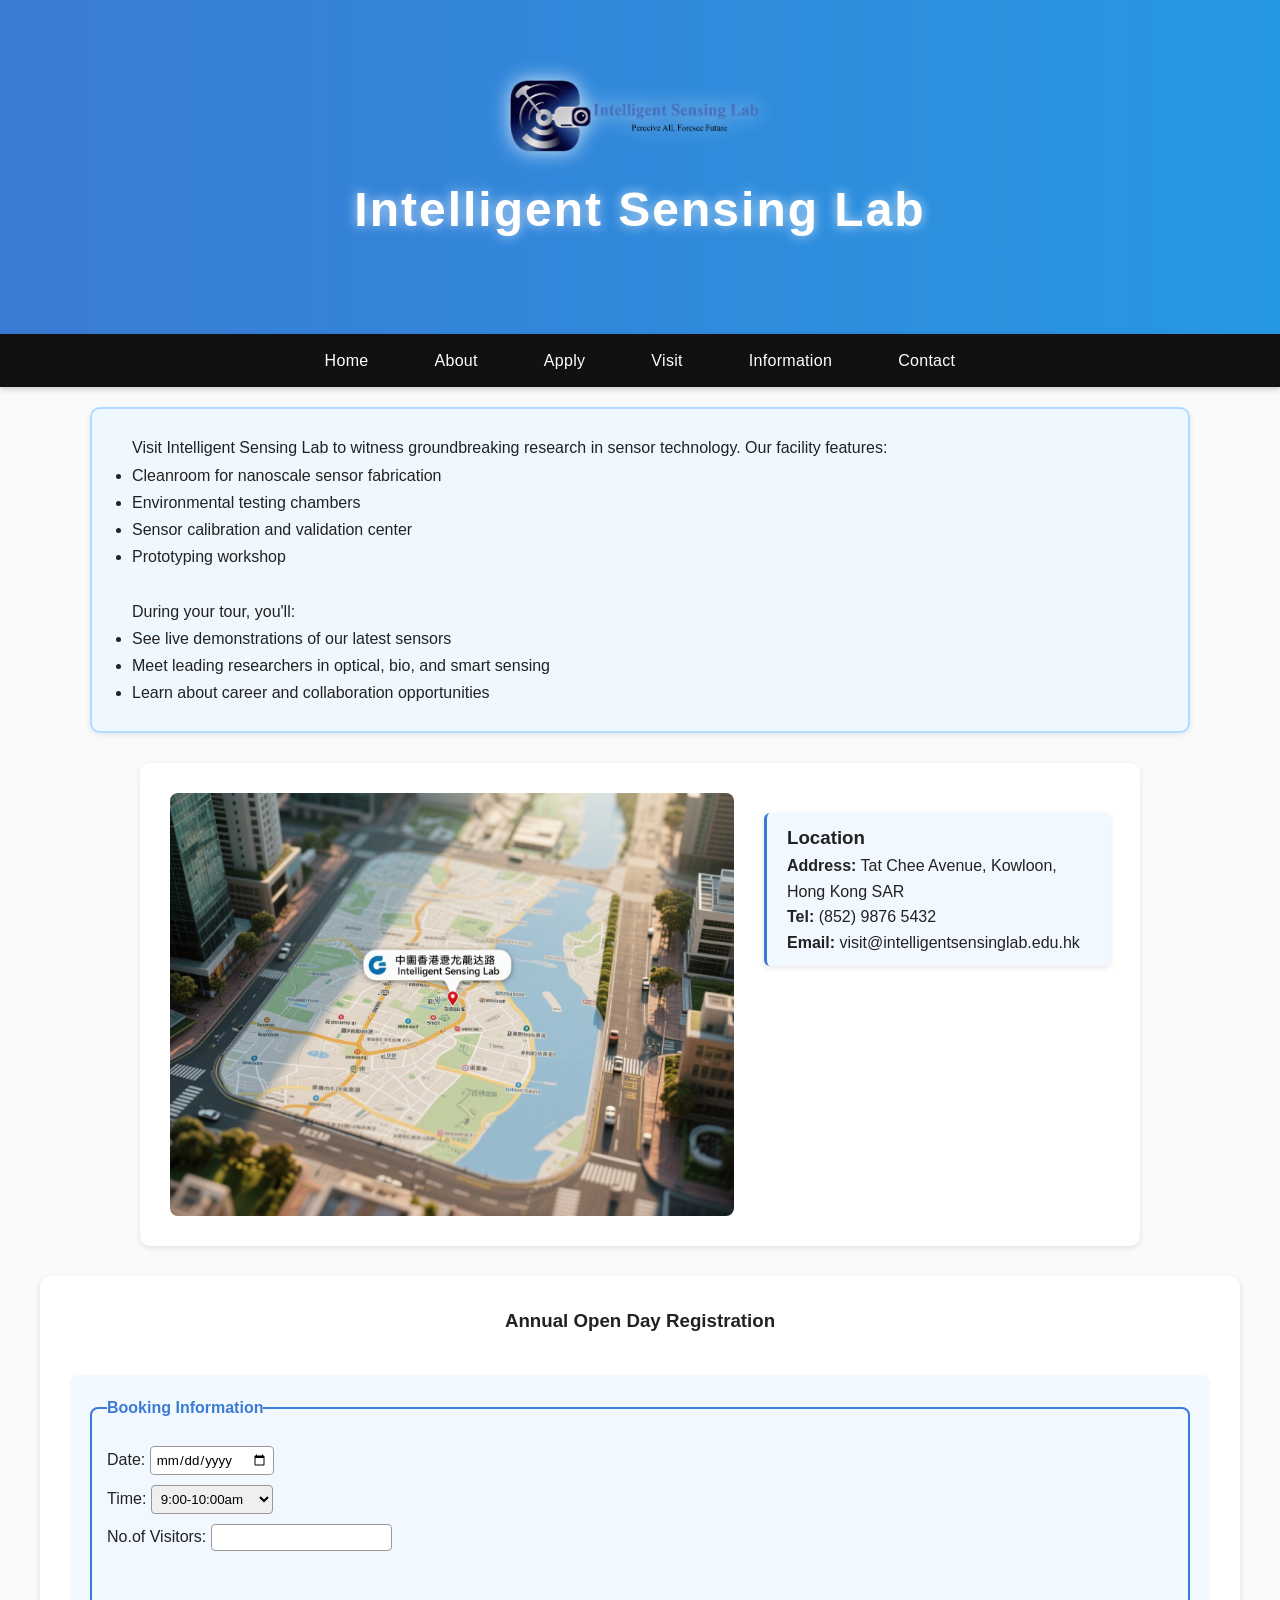
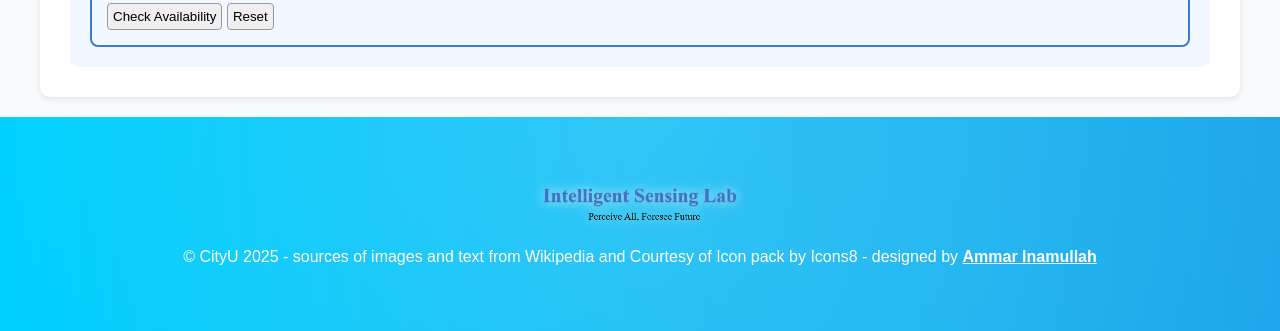
<file: visit.html>
<!DOCTYPE html>
<html lang="en">
<head>
  <title>Visit</title>
  <meta charset="UTF-8">
  <meta name="author" content="Dat NGUYEN">
  <meta name="description" content="Intelligent Sensing Lab Homepage">
  <meta name="keywords" content="Web development, HTML, coursework1">

  <link rel="stylesheet" href="../css/common.css">
  <link rel="stylesheet" href="../css/visit.css">

  <!-- thư viện có hàm reserve(...) -->
  <script src="https://personal.cs.cityu.edu.hk/~cs2204/2023/cw3cs2204.js"></script>
</head>

<body>
  <header>
    <img src="../image/logo.png" alt="ISLab logo" width="550" height="150">
    <h1>Intelligent Sensing Lab</h1>
  </header>

  <nav>
    <ul>
      <li><a href="home.html">Home</a></li>
      <li><a href="about.html">About</a></li>
      <li><a href="apply.html">Apply</a></li>
      <li><a href="visit.html">Visit</a></li>
      <li><a href="information.html">Information</a></li>
      <li><a href="contact.html">Contact</a></li>
    </ul>
  </nav>

  <div class="info-box">
    <p>Visit Intelligent Sensing Lab to witness groundbreaking research in sensor technology. Our facility features:</p>
    <ul>
      <li>Cleanroom for nanoscale sensor fabrication</li>
      <li>Environmental testing chambers</li>
      <li>Sensor calibration and validation center</li>
      <li>Prototyping workshop</li>
    </ul>
    <br>
    <p>During your tour, you'll:</p>
    <ul>
      <li>See live demonstrations of our latest sensors</li>
      <li>Meet leading researchers in optical, bio, and smart sensing</li>
      <li>Learn about career and collaboration opportunities</li>
    </ul>
  </div>

  <div class="location-block">
    <img src="../image/location.png" alt="Map of Intelligent Sensing Lab">
    <div class="location-info">
      <h3>Location</h3>
      <p><b>Address:</b> Tat Chee Avenue, Kowloon, Hong Kong SAR</p>
      <p><b>Tel:</b> (852) 9876 5432</p>
      <p><b>Email: </b>visit@intelligentsensinglab.edu.hk</p>
    </div>
  </div>

  <div>
    <h3 class="form-title">Annual Open Day Registration</h3>
    <!-- nơi hiển thị error message -->
    <p id="visit-message"></p>

    <form action="#" method="get">
      <fieldset>
        <legend>Booking Information</legend>

        <label>
          Date:
          <input type="date" name="date">
        </label>

        <label for="time">
          Time:
          <select name="time" id="time">
            <option value="9:00-10:00am">9:00-10:00am</option>
            <option value="10:00-11:00am">10:00-11:00am</option>
            <option value="2:00-3:00pm">2:00-3:00pm</option>
            <option value="3:00-4:00pm">3:00-4:00pm</option>
            <option value="4:00-5:00pm">4:00-5:00pm</option>
          </select>
        </label>

        <label for="Visitors_number">
          No.of Visitors:
          <input type="number" name="Visitors_number" id="Visitors_number" >
        </label>

        <br><br>
        <input type="submit" value="Check Availability">
        <input type="reset" value="Reset">
      </fieldset>
    </form>
  </div>

  <footer>
    <img src="../image/footer_logo.png" alt="Footer Logo" width="460" height="100">
    <p>&copy; CityU 2025 - sources of images and text from Wikipedia and Courtesy of Icon pack by Icons8 - designed by
      <a href="design.html">Ammar Inamullah</a>
    </p>
  </footer>

  <!-- đường dẫn thư mục js chuẩn -->
  <script src="../javascript/visit.js"></script>
</body>
</html>
</file>
<file: css/common.css>
/* =============== COMMON STYLING FOR ALL PAGES =============== */

/* ===== RESET & BASE STYLES ===== */
* {
  margin: 0;
  padding: 0;
  box-sizing: border-box;
  font-family: "Segoe UI", Arial, sans-serif;
}

body {
  background-color: #f9fafc;
  color: #222;
  line-height: 1.6;
}

/* ===== HEADER ===== */
header {
  background: linear-gradient(270deg, #3a7bd5, #00d2ff, #3a7bd5);
  background-size: 600% 600%;
  animation: headerGradient 14s ease infinite;
  text-align: center;
  padding: 80px 0;
  color: white;
  box-shadow: 0 4px 14px rgba(0, 0, 0, 0.25);
}

@keyframes headerGradient {
  0% { background-position: 0% 50%; }
  50% { background-position: 100% 50%; }
  100% { background-position: 0% 50%; }
}

/* Logo & title centered */
header img {
  display: block;
  margin: 0 auto 20px auto;
  width: 260px;
  height: auto;
  filter: drop-shadow(0 0 10px rgba(255, 255, 255, 0.8));
}

header h1 {
  font-size: 3rem;
  font-weight: 700;
  letter-spacing: 2px;
  text-shadow: 0 0 12px rgba(255,255,255,0.7);
  margin-bottom: 5px;
}

header h2 {
  font-size: 1.4rem;
  font-weight: 500;
  color: rgba(255, 255, 255, 0.95);
  text-shadow: 0 0 8px rgba(0,0,0,0.4);
  font-style: italic;
  margin-top: 5px;
}

/* ===== NAVIGATION ===== */
nav {
  background-color: #111;
  position: sticky;
  top: 0;
  z-index: 100;
  box-shadow: 0 2px 6px rgba(0,0,0,0.2);
}

/* Horizontal menu */
nav ul {
  list-style: none;
  display: flex;
  justify-content: center;
  flex-wrap: wrap;
  padding: 0;
}

nav li {
  margin: 0 15px;
}

nav a {
  color: #fff;
  text-decoration: none;
  padding: 14px 18px;
  display: inline-block;
  transition: all 0.3s ease;
  border-radius: 6px;
  font-weight: 500;
  letter-spacing: 0.3px;
}

/* Link states */
nav a:link {
  color: #fff;
}

nav a:visited {
  color: #ccc;
}

nav a:hover {
  background: linear-gradient(90deg, #00d2ff, #3a7bd5);
  color: #000;
  transform: translateY(-2px);
  box-shadow: 0 2px 8px rgba(0,0,0,0.3);
}

nav a:active {
  background: #00d2ff;
  color: #000;
  transform: scale(0.97);
}

/* ===== FOOTER ===== */
footer {
  background: linear-gradient(90deg, #00d2ff, #3a7bd5, #00d2ff);
  background-size: 400% 400%;
  animation: footerGradient 14s ease infinite;
  text-align: center;
  padding: 60px 20px;
  color: white;
  position: relative;
  overflow: hidden;
}

/* Footer animation */
@keyframes footerGradient {
  0% { background-position: 0% 50%; }
  50% { background-position: 100% 50%; }
  100% { background-position: 0% 50%; }
}

/* Decorative overlay for shine effect */
footer::before {
  content: "";
  position: absolute;
  top: 0; left: 0;
  width: 100%; height: 100%;
  background: radial-gradient(circle at top center, rgba(255,255,255,0.15), transparent);
  pointer-events: none;
}

footer img {
  display: block;
  margin: 0 auto 15px auto;
  width: 220px;
  height: auto;
  filter: drop-shadow(0 0 6px rgba(255,255,255,0.8));
}

footer p {
  margin-top: 10px;
  font-size: 1rem;
  line-height: 1.7;
  font-weight: 500;
}

footer a {
  color: #fff;
  text-decoration: underline;
  font-weight: 600;
}

/* ===== BLOCK LAYOUT ===== */
div, section {
  padding: 30px;
  margin: 20px auto;
  max-width: 1200px;
  background-color: #ffffff;
  border-radius: 10px;
  box-shadow: 0 2px 6px rgba(0,0,0,0.1);
}

/* ===== MULTI-COLUMN LAYOUT (for main content) ===== */
.multi-col {
  display: flex;
  justify-content: space-between;
  align-items: flex-start;
  gap: 20px;
  flex-wrap: wrap;
}

.multi-col > * {
  flex: 1;
  min-width: 350px;
}

/* ===== RESPONSIVE ADJUSTMENTS ===== */
@media (max-width: 768px) {
  .multi-col {
    flex-direction: column;
  }

  header img {
    width: 180px;
  }

  header h1 {
    font-size: 2.2rem;
  }

  header h2 {
    font-size: 1.1rem;
  }

  footer img {
    width: 150px;
  }

  footer p, footer a {
    font-size: 0.9rem;
  }
}
</file>
<file: css/home.css>
@import url('common.css');

/* ===== HOME PAGE ===== */

.welcome ul {
  margin-left: 20px;
}

.info dl dt {
  font-weight: bold;
  margin-top: 10px;
}

.info dl dd {
  margin-left: 15px;
}

/* Two-column layout */
.info {
  display: flex;
  flex-wrap: wrap;
  justify-content: space-between;
  align-items: flex-start;
}

.info img {
  max-width: 100%;
  height: auto;
  border-radius: 10px;
}

/* Apply button hover */
.info a img {
  display: block;
  margin: 15px auto;
  transition: transform 0.3s ease;
}

.info a img:hover {
  transform: scale(1.05);
}

/* Background colors */
.welcome {
  background-color: #e9f7fe;
}

.info {
  background-color: #f0f9f0;
}
</file>
<file: css/about.css>
@import url('common.css');

/* ===== ABOUT PAGE CUSTOM STYLING ===== */

/* --- Header block --- */
.about-header {
  background-color: #cde8ff;
  text-align: center;
  padding: 40px 0 20px;
  border-bottom: 1px solid #a0c8ff;
}

.header-top {
  display: flex;
  justify-content: center;
  align-items: center;
  gap: 25px;
  flex-wrap: wrap;
}

.about-logo {
  width: 140px;
  height: auto;
  filter: drop-shadow(0 0 8px rgba(0,0,0,0.2));
}

.header-text h1 {
  font-size: 2rem;
  color: #2756a3;
  font-weight: 700;
  margin-bottom: 4px;
}

.header-text .slogan-cn {
  font-size: 1rem;
  color: #333;
}

.header-text .slogan-en {
  font-size: 1rem;
  color: #333;
  font-style: italic;
  margin-top: 3px;
}

.vision {
  text-align: center;
  font-weight: 600;
  font-size: 1.1rem;
  margin-top: 10px;
  color: #1a1a1a;
}

/* --- Image section --- */
html, body {
  margin: 0;
  padding: 0;
  overflow-x: hidden; 
}

.welcome {
  all: unset; 
  display: block;
  width: 100vw;
  position: relative;
  left: 50%;
  right: 50%;
  margin-left: -50vw;
  margin-right: -50vw;
  overflow: hidden;
}

.about-image {
  display: block;
  width: 100%;
  height: auto;
  object-fit: cover;
  margin: 0;
  padding: 0;
}


/* --- Two-column section --- */
.about-container {
  display: flex;
  justify-content: space-between;
  align-items: flex-start;
  max-width: 80%;
  margin: 40px auto;
  gap: 25px;
  flex-wrap: wrap;
}

.about-text {
  flex: 1;
  border: 2px solid #3a7bd5;
  border-radius: 10px;
  padding: 20px;
  background-color: #ffffff;
  box-shadow: 0 2px 6px rgba(0, 0, 0, 0.1);
  min-width: 350px;
}

.about-text h2 {
  text-align: center;
  color: #3a7bd5;
  margin-bottom: 20px;
}

.about-text p, .about-text ul {
  line-height: 1.7;
  margin-bottom: 12px;
}

.about-table {
  flex: 1;
  min-width: 350px;
}

/* --- Table styling --- */
table {
  width: 80%;
  margin: 0 auto;
  border-collapse: collapse;
  text-align: center;
  border: 1px solid #ccc;
  font-size: 1rem;
}

caption {
  font-weight: bold;
  font-size: 1.1rem;
  margin-bottom: 10px;
  color: #222;
}

thead {
  background-color: #3a7bd5;
  color: #fff;
}

tbody tr:nth-child(odd) {
  background-color: #f7fbff;
}

tbody tr:nth-child(even) {
  background-color: #e6f2ff;
}

tbody tr:hover {
  background-color: #cce5ff;
  transition: background 0.3s ease;
}

th, td {
  border: 1px solid #ccc;
  padding: 12px;
}

/* --- Responsive adjustments --- */
@media (max-width: 768px) {
  .header-top {
    flex-direction: column;
  }

  .about-logo {
    width: 100px;
  }

  .about-container {
    flex-direction: column;
  }

  .about-text, .about-table {
    max-width: 100%;
  }
}
</file>
<file: css/apply.css>
@import url('common.css');

/* ===== WELCOME ===== */
.welcome {
  display: flex;
  justify-content: center;
  align-items: center;
  height: 80px;
  background: #ffffff;
  border-radius: 10px;
  box-shadow: 0 2px 6px rgba(0,0,0,0.1);
  margin: 20px auto;
  width: 80%;
}
.welcome h2 {
  margin: 0;
  font-weight: 700;
  color: #0b3d91;
}

/* ===== APPLY PAGE ===== */
.apply-container {
  margin-top: 10px;
}
.apply-title {
  font-weight: 700;
  margin-bottom: 10px;
}

/* ===== GRID ===== */
.apply-block {
  display: grid;
  grid-template-columns: repeat(3, 1fr);
  grid-auto-rows: auto;
  border: 1px solid #aac8f0;
  background: #ffffff;
  text-align: center;
  row-gap: 0;
  position: relative;
}

/* ===== HEADINGS ===== */
.division {
  width: 100%;
  display: flex;
  justify-content: center;
  align-items: center;
  border: 1px solid #999;
  border-bottom: 0;
  background-color: #dfeeff;
  height: 50px;
  transition: background 0.2s ease;
  box-sizing: border-box;
  position: relative;
  cursor: pointer;
}

.division h4 {
  margin: 0;
  font-weight: 700;
  color: #0b3d91;
}

.division:hover {
  background-color: #ffffff;
}

/* heading đang được chọn */
.division.active {
  background-color: #ffffff;
}

/* ===== FORMS ===== */
.forms {
  grid-column: 1 / -1;
  display: none; /* mặc định ẩn, chỉ forms.active hiện */
  grid-template-columns: repeat(3, 1fr);
  gap: 10px;
  border: 1px solid #999;
  border-top: 0;
  background: #f9f9f9;
  text-align: center;
  padding: 12px;
  box-sizing: border-box;
  margin-top: -1px;
}

.forms.active {
  display: grid;
}

.forms form {
  width: 100%;
  border: 1px solid #ccc;
  background: #fff;
  padding: 10px;
  transition: background 0.2s ease;
}

.forms form:hover {
  background-color: #eaf2ff;
}

.forms img {
  width: 220px;
  height: 220px;
  object-fit: contain;
  border: 1px solid #ccc;
  border-radius: 6px;
  margin: 0 auto 8px auto;
  display: block;
}

.forms label {
  display: block;
  font-weight: 600;
  color: #0b3d91;
  margin-bottom: 6px;
}

.forms input[type="text"] {
  width: 80%;
  padding: 6px 8px;
  border: 1px solid #bcd2ff;
  border-radius: 6px;
  text-align: center;
}

.forms input[type="submit"] {
  margin-top: 8px;
  padding: 6px 12px;
  border: 1px solid #1a73e8;
  background: #1a73e8;
  color: #fff;
  border-radius: 6px;
  cursor: pointer;
}

.forms input[type="submit"]:hover {
  filter: brightness(1.05);
}

/* ===== RESULT TABLE ===== */
.result-block {
  width: 80%;
  margin: 24px auto;
  text-align: left;
}

.result-block h2,
.result-block h3 {
  color: #0b3d91;
}

.result-block table {
  width: 100%;
  border-collapse: collapse;
  margin: 12px 0 20px 0;
  box-shadow: 0 2px 6px rgba(0,0,0,.1);
}

.result-block thead {
  background: #1a73e8;
  color: #fff;
}

.result-block th,
.result-block td {
  border: 1px solid #bbb;
  padding: 8px;
  text-align: center;
}

.result-block tbody tr:hover {
  background-color: #dce9ff;
  transition: background-color 0.2s ease;
}

.result-block a {
  display: inline-block;
  margin: 8px 10px 0 0;
  padding: 8px 14px;
  background: #1a73e8;
  color: #fff;
  border-radius: 6px;
  text-decoration: none;
  font-weight: 600;
}

.result-block a.clear-btn {
  background: #6c7a89;
}

.result-block a:hover {
  filter: brightness(1.08);
}

/* ===== RESPONSIVE ===== */
@media (max-width: 900px) {
  .forms {
    grid-template-columns: 1fr;
  }
}

/* ===== HIGHLIGHT SECOND ROW ===== */
.result-block tbody tr:nth-child(2) {
  background-color: #e6f3ff; /* xanh nhạt mặc định */
  transition: background-color 0.2s ease;
}

.result-block tbody tr:hover {
  background-color: #cfe8ff;
}

/* ===== MESSAGE BELOW SUBMIT/CLEAR ===== */
#apply-message {
  color: red;
  margin-top: 8px;
}
</file>
<file: css/printApply.css>
@media print {

  /* ===== HIDE unnecessary elements ===== */
  nav,
  .welcome,
  .apply-container,
  .apply-block,
  .apply-title,
  .submit-btn,
  .clear-btn {
    display: none !important;
    visibility: hidden !important;
    height: 0 !important;
    margin: 0 !important;
    padding: 0 !important;
    box-shadow: none !important;
  }

  /* ===== PAGE RESET ===== */
  body {
    background: #fff !important;
    color: #000 !important;
    font-size: 12pt;
    margin: 0;
    padding: 0;
    position: relative;
    min-height: 100vh;
  }

  /* ===== HEADER ===== */
  header {
    text-align: center;
    color: #000;
    background: none !important;
    border: none !important;
    box-shadow: none !important;
    margin: 0 auto 20px auto;
    padding: 0;
  }

  header img {
    width: 360px;
    height: auto;
  }

  header h1 {
    font-size: 20pt;
    font-weight: bold;
    margin: 10px 0;
    color: #000;
  }

  /* ===== RESULT BLOCK ===== */
  .result-block {
    width: 85%;
    margin: 0 auto;
    text-align: left;
    background: #fff;
    border: none;
    box-shadow: none;
    padding-bottom: 80px; 
  }

  .result-block h2,
  .result-block h3 {
    color: #000;
    margin: 6px 0;
    font-size: 12pt;
  }

  table {
    width: 100%;
    border-collapse: collapse;
    margin: 12px 0 20px 0;
    font-size: 11pt;
  }

  th,
  td {
    border: 1px solid #000;
    text-align: center;
    padding: 6px;
  }

  thead {
    background: #f0f0f0;
    color: #000;
  }

  /* ===== FOOTER ===== */
  footer {
    position: fixed;
    bottom: 0;
    left: 0;
    width: 100%;
    text-align: center;
    color: #000;
    border: none;
    background: none;
    box-shadow: none;
    padding: 15px 0 10px 0;
  }

  footer img {
    width: 300px;
    height: auto;
    margin-bottom: 6px;
  }

  footer p {
    font-size: 10pt;
    margin: 0;
    color: #000;
    line-height: 1.4;
  }

  footer a {
    color: #000;
    text-decoration: underline;
  }

  /* ===== PAGE SETTINGS ===== */
  @page {
    margin: 0.8in;
  }

  header,
  footer,
  table {
    page-break-inside: avoid;
  }
}
</file>
<file: css/contact.css>
@import url('common.css');

/* ===== CONTACT PAGE ===== */
table {
  width: 80%;
  border-collapse: collapse;
  margin: 20px auto;
  background-color: #f2faff;
}

th, td {
  border: 1px solid #ccc;
  padding: 12px;
  text-align: center;
}

thead {
  background-color: #3a7bd5;
  color: white;
}

tbody tr:hover {
  background-color: #e0f2ff;
}

a {
  color: #3a7bd5;
  text-decoration: none;
}
div {
  max-width: 1000px;
  margin: 40px auto;
  background-color: #fff;
  border-radius: 10px;
  padding: 30px;
  text-align: center;
}
</file>
<file: css/design.css>
/* Design Page Styling */

body {
  background: #f4f8ff;
  font-family: Arial, Helvetica, sans-serif;
}

.design-content {
  max-width: 900px;
  margin: 32px auto;
  padding: 24px 28px;
  background: #fff;
  border-radius: 12px;
  box-shadow: 0 6px 18px rgba(0,0,0,0.08);
  line-height: 1.5;
}

.design-content h2 {
  color: #1a73e8;
  margin-bottom: 10px;
  border-bottom: 2px solid #e1ecff;
  padding-bottom: 4px;
}

.design-content h3 {
  color: #174ea6;
  margin-top: 18px;
  margin-bottom: 6px;
}

.design-content ul {
  margin-left: 18px;
}

.design-content code {
  background: #f1f3f4;
  padding: 1px 4px;
  border-radius: 3px;
  font-family: Consolas, monospace;
  font-size: 0.95em;
}
</file>
<file: css/information.css>
/* ===== INFORMATION PAGE ===== */

/* -------- PROMO LAYOUT -------- */
.promo {
  display: flex;
  justify-content: space-between;
  align-items: center;
  gap: 30px;

  background: #f8fbff;
  border-radius: 10px;
  padding: 25px 35px;
  margin: 25px auto;
  max-width: 1100px;

  box-shadow: 0 2px 6px rgba(0,0,0,0.08);
}

.promo-left {
  flex: 1;
}

.promo-left h2 {
  font-size: 1.2rem;
  font-weight: 600;
  color: #000;
  line-height: 1.5;
}

.promo-right {
  flex: 1;
}

.promo-right video {
  width: 100%;
  max-width: 100%;
  border-radius: 8px;
  box-shadow: 0 2px 8px rgba(0, 0, 0, 0.15);
}

/* -------- TABLE -------- */
table {
  width: 80%;
  margin: 40px auto;
  border-collapse: collapse;
  font-size: 1rem;
  box-shadow: 0 2px 6px rgba(0,0,0,0.1);
}

th, td {
  border: 1px solid #ccc;
  padding: 12px;
  text-align: center;
}

thead {
  background-color: #3a7bd5;
  color: #fff;
}

tbody tr:nth-child(even) {
  background-color: #eef6ff;
}

tbody tr:hover {
  background-color: #dce9ff;
  transition: background-color 0.2s ease;
  cursor: pointer;
}

/* -------- RESPONSIVE -------- */
@media (max-width: 768px) {
  .promo {
    flex-direction: column;
    text-align: center;
    padding: 20px;
  }

  .promo-right video {
    width: 100%;
  }

  table {
    width: 95%;
  }
}
</file>
<file: css/visit.css>
@import url('common.css');
/* ===== VISIT PAGE ===== */
header {
  padding: 80px 0 !important;
}

header img {
  width: 260px !important;
  height: auto !important;
  margin-bottom: 20px;
  display: block;
}
.multi-col {
  display: flex;
  flex-wrap: wrap;
  justify-content: space-between;
  gap: 20px;
}

.multi-col > div {
  flex: 1;
}

/* Form styling */
form {
  background-color: #f2f8ff;
  padding: 20px;
  border-radius: 8px;
}

fieldset {
  border: 2px solid #3a7bd5;
  border-radius: 8px;
  padding: 15px;
}

legend {
  font-weight: bold;
  color: #3a7bd5;
}

label {
  display: block;
  margin-top: 10px;
}

input, select {
  padding: 5px;
  border: 1px solid #999;
  border-radius: 4px;
}
.location-block {
  display: flex;
  align-items: flex-start;
  gap: 30px;
  margin: 30px auto;
  max-width: 1000px;
}

.location-block img {
  width: 60%;
  border-radius: 8px;
}

.location-info {
  flex: 1;
  padding: 10px 20px;
  background: #f2f8ff;
  border-left: 3px solid #3a7bd5;
  border-radius: 6px;
}
/* --- Info block (blue box) --- */
.info-box {
  background-color: #f0f8ff;  
  border: 2px solid #b3daff;  
  border-radius: 10px;
  padding: 25px 40px;          
  margin: 20px auto;
  max-width: 1100px;
  line-height: 1.7;
  box-shadow: 0 2px 6px rgba(0, 0, 0, 0.08);
}

.form-title {
  text-align: center;
  font-weight: bold;
  margin-bottom: 15px;
}
/* --- Error / info message above form --- */
#visit-message {
  text-align: center;     /* ở giữa "middle of the box" */
  color: red;             /* màu đỏ như đề */
  margin-top: 5px;
  margin-bottom: 5px;
  min-height: 1.2em;      /* để chừa chỗ dù chưa có message */
}
</file>
